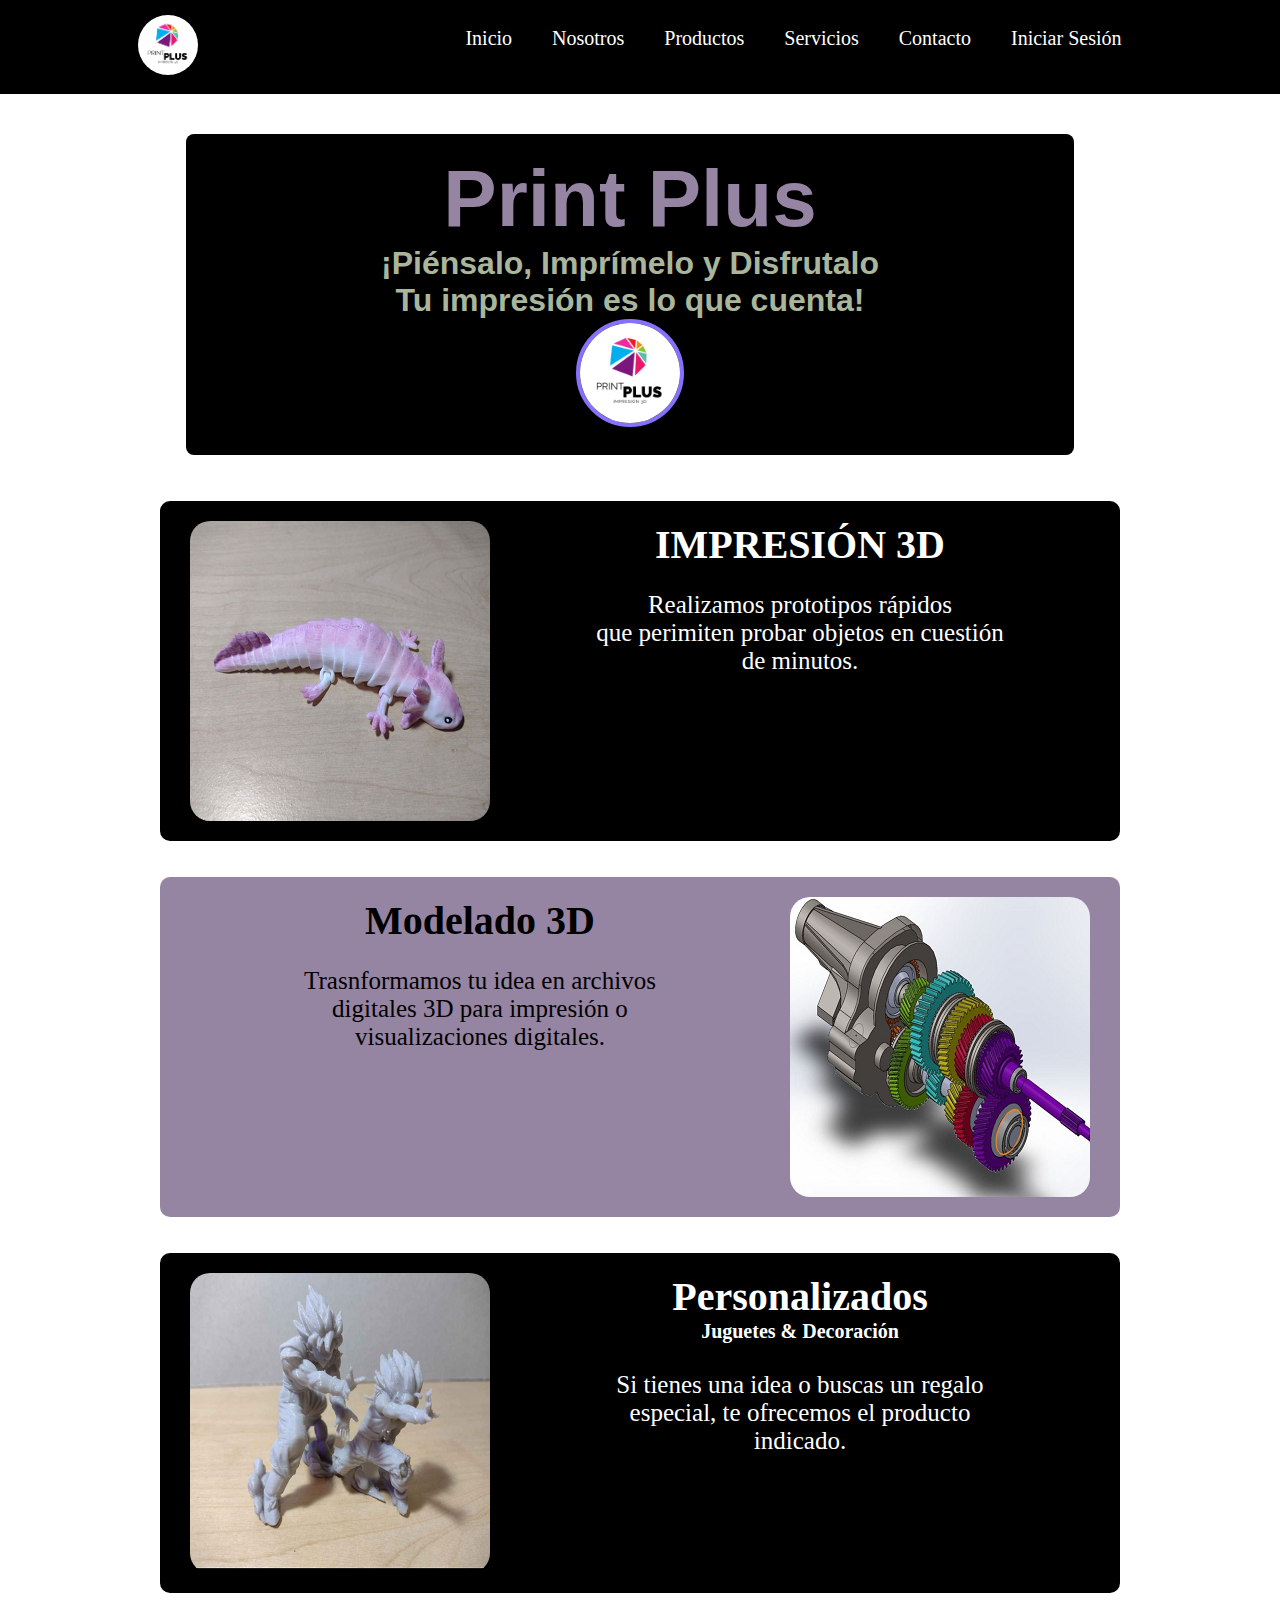
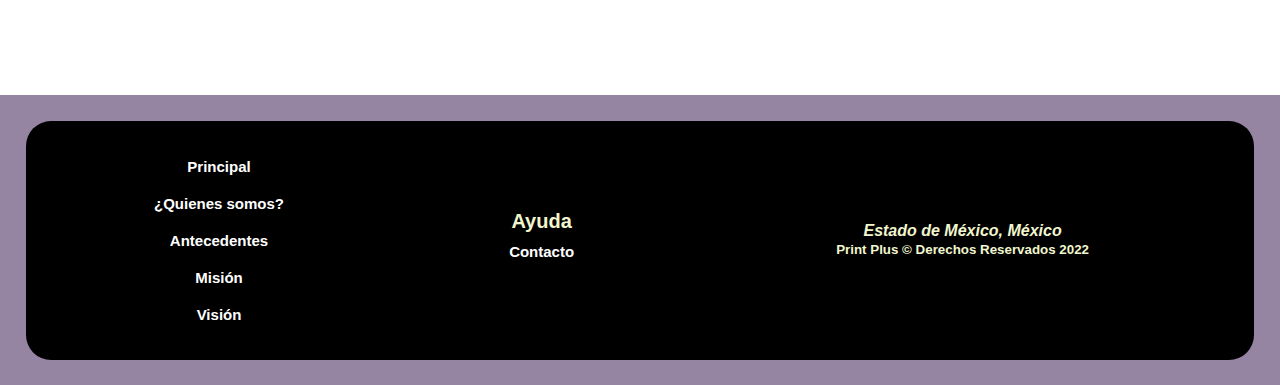
<file: index.html>
<!DOCTYPE html>
<html>
<head>
    <meta charset="UTF-8">
    <meta http-equiv="X-UA-Compatible" content="IE=edge">
    <meta name="viewport" content="width=device-width, initial-scale=1.0">
    <link rel="stylesheet" href="css/estilos.css">
    <link rel="stylesheet" href="">
    <link rel="stylesheet" href="">
    <title>Document</title>
</head>
<body>
    <header class="cabeceralogo">
        <nav id="menuprincipal">
            <div><img src="imagenes/PrintPlus LOGO.png" alt=""></div>
            <ul id="listamenu">
            <li><a href="index.html">Inicio</a></li>
            <li>
                <a href="#">Nosotros</a>
                <ul>
                    <li><a href="quienessomos.html">¿Quienes somos?</a></li> 
                    <li><a href="mision.html">Misión</a></li>
                    <li><a href="vision.html">Visión</a></li>
                </ul>
            </li>
            <li>
                <a href="#">Productos</a>
                <ul>
                    <li><a href="producto.html">Productos 3D</a></li>
                </ul>
            </li>
            <li>
                <a href="#">Servicios</a>
                <ul>
                    <li><a href="modelado.html">Modelado 3D</a></li>
                    <li><a href="prototipos.html">Diseños de prototipos</a></li>
                </ul>
            </li>
            <li><a href="contacto.html">Contacto</a></li>
            <li>
                <a href="iniciarsesion.html">Iniciar Sesión</a>
            </li>
            </ul>
        </nav>
        </header>
        <main>
            <div>
                <section id="articulosprincipales">
                    <div id="cursiva">
                        <h1>Print Plus</h1>
                        <h2>¡Piénsalo, Imprímelo y Disfrutalo<br>Tu impresión es lo que cuenta!</h2>
                        <figure>
                            <img src="imagenes/PrintPlus LOGO.png" alt="">
                        </figure>
                    </div>
        </main>
        <br><br>
    <main>
        <div>
            <section id="imagins">
                <img src="imagenes/ajolote.png">
                <h2>IMPRESIÓN 3D</h2> <br>
                <P>Realizamos prototipos rápidos
                    <br> que perimiten probar objetos en cuestión <br>
                    de minutos.
                </P>
            </section>
            <div class="recuperar"></div>
        </div>
    </main> 
    <br><br>
    <main>
        <div>
            <section id="imagins2">
                <img src="imagenes/engranaje.png">
                <h2>Modelado 3D</h2> <br>
                <P>Trasnformamos tu idea en archivos
                    <br>digitales 3D para impresión o<br>
                    visualizaciones digitales.
                </P>
            </section>
            <div class="recuperar"></div>
        </div>
    </main> 
    <br><br>
    <main>
        <div>
            <section id="imagins">
                <img src="imagenes/goku.png">
                <h2>Personalizados</h2>
                <h3>Juguetes & Decoración</h3>
                <P>
                    <br>Si tienes una idea o buscas un regalo<br>
                    especial, te ofrecemos el producto <br>
                    indicado.
                </P>
            </section>
            <div class="recuperar"></div>
        </div>
    </main>   
        <div class="recuperar"></div> 
        
            <footer class="pielogo">
                    <table>
                        <th class="seccionpie">
                            <a href="index.html">Principal</a>
                            <a href="quienessomos.html">¿Quienes somos?</a>
                            <a href="antecedentes.html">Antecedentes</a>
                            <a href="mision.html">Misión</a>
                            <a href="vision.html">Visión</a>
                        </th>
                        <th class="seccionpie">
                            <h1>Ayuda</h1>
                            <a href="contacto.html">Contacto</a>
                        </th>
                        <th class="seccionpie">
                            <address>Estado de México, México</address>
                            <small>Print Plus &copy; Derechos Reservados 2022</small> 
                        </th>
                    </table>
            </footer>
        
</body>
</html>
</file>
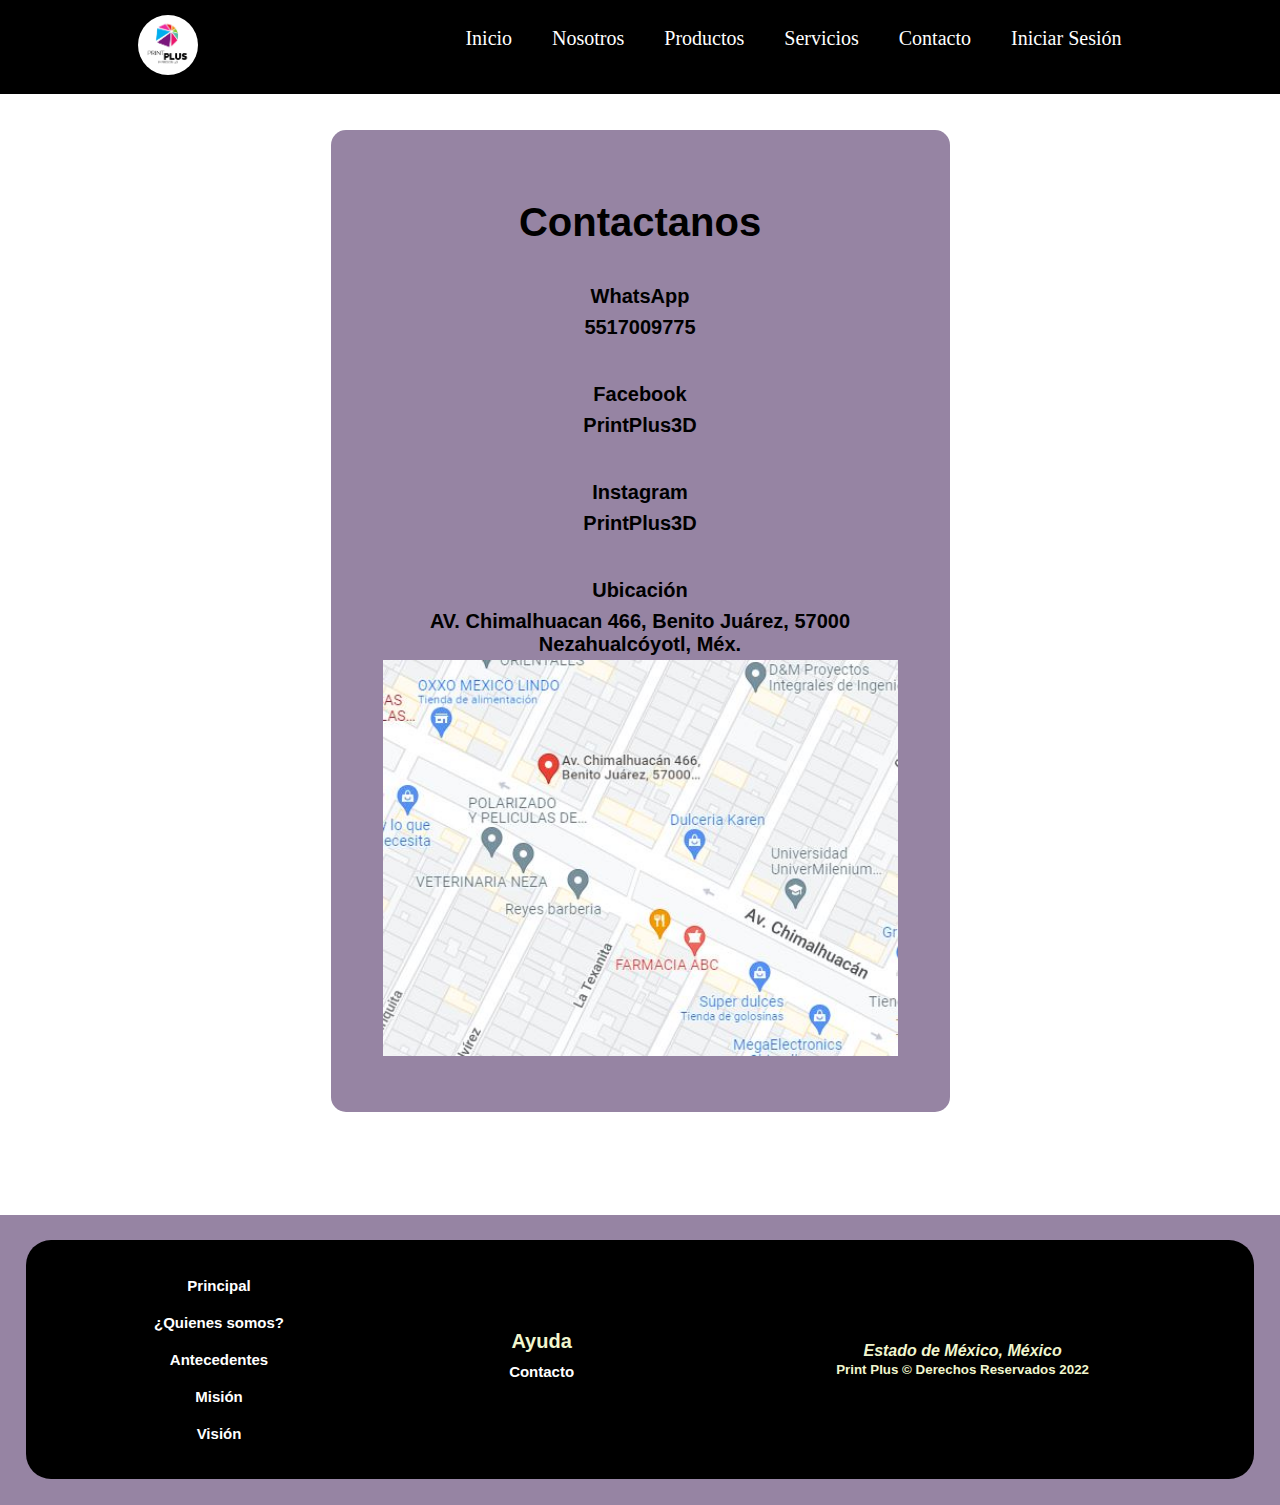
<file: contacto.html>
<!DOCTYPE html>
<html>
<head>
    <meta charset="UTF-8">
    <meta http-equiv="X-UA-Compatible" content="IE=edge">
    <meta name="viewport" content="width=device-width, initial-scale=1.0">
    <link rel="stylesheet" href="css/estilos.css">
    <link rel="stylesheet" href=>
    <title>Document</title>
</head>
<body>
    <header class="cabeceralogo">
        <nav id="menuprincipal">
            <div><img src="imagenes/PrintPlus LOGO.png" alt=""></div>
            <ul id="listamenu">
            <li><a href="index.html">Inicio</a></li>
            <li>
                <a href="#">Nosotros</a>
                <ul>
                    <li><a href="quienessomos.html">¿Quienes somos?</a></li> 
                    <li><a href="mision.html">Misión</a></li>
                    <li><a href="vision.html">Visión</a></li>
                </ul>
            </li>
            <li>
                <a href="#">Productos</a>
                <ul>
                    <li><a href="producto.html">Productos 3D</a></li>
                </ul>
            </li>
            <li>
                <a href="#">Servicios</a>
                <ul>
                    <li><a href="modelado.html">Modelado 3D</a></li>
                    <li><a href="prototipos.html">Diseños de prototipos</a></li>
                </ul>
            </li>
            <li><a href="contacto.html">Contacto</a></li>
            <li>
                <a href="iniciarsesion.html">Iniciar Sesión</a>
            </li>
            </ul>
        </nav>
        </header>
        <br><br>
        <main>
            <div class="contacto">
                <section id="redes">
                        <h2> Contactanos</h2> <br>
                                <P>WhatsApp</p>
                                <p>5517009775</p><br><br>
                                <p>Facebook</p>
                                <p>PrintPlus3D</p><br><br>
                                <p>Instagram</p>
                                <p>PrintPlus3D</p><br><br>
                                <p>Ubicación</p>
                                <p>AV. Chimalhuacan 466, Benito Juárez, 
                                 57000 Nezahualcóyotl, Méx.</p>
                               <img src="imagenes/ubicacion.JPG" alt="">
                            </section>
                        </div>
                    </main>
        <div class="recuperar"></div> 
        <div>
            <footer class="pielogo">
                <table>
                    <th class="seccionpie">
                        <a href="index.html">Principal</a>
                        <a href="quienessomos.html">¿Quienes somos?</a>
                        <a href="antecedentes.html">Antecedentes</a>
                        <a href="mision.html">Misión</a>
                        <a href="vision.html">Visión</a>
                    </th>
                    <th class="seccionpie">
                        <h1>Ayuda</h1>
                        <a href="contacto.html">Contacto</a>
                    </th>
                    <th class="seccionpie">
                        <address>Estado de México, México</address>
                        <small>Print Plus &copy; Derechos Reservados 2022</small> 
                    </th>
                </table>
            </footer>
        </div>
</body>
</html>
</file>
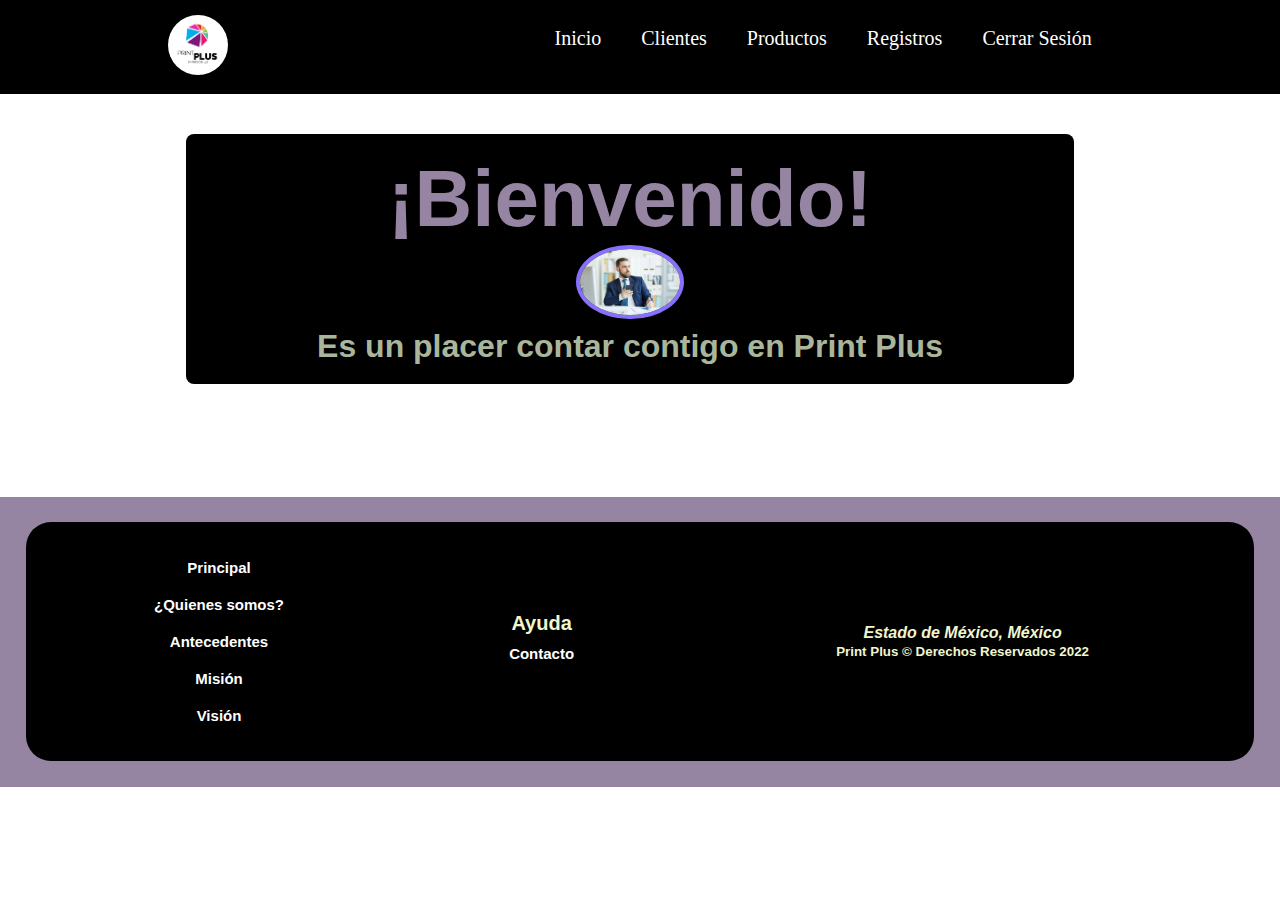
<file: indexAdmin.html>
<!DOCTYPE html>
<html>
<head>
    <meta charset="UTF-8">
    <meta http-equiv="X-UA-Compatible" content="IE=edge">
    <meta name="viewport" content="width=device-width, initial-scale=1.0">
    <link rel="stylesheet" href="css/estilos.css">
    <link rel="stylesheet" href="">
    <link rel="stylesheet" href="">
    <title>Document</title>
</head>
<body>
    <header class="cabeceralogo">
        <nav id="menuprincipal">
            <div><img src="imagenes/PrintPlus LOGO.png" alt=""></div>
            <ul id="listamenu">
            <li><a href="indexAdmin.html">Inicio</a></li>
            <li><a href="listaclientes.html">Clientes</a></li>
            <li><a href="listaproductos.html">Productos</a></li>
            <li>
                <a href="#">Registros</a>
                <ul>
                    <li><a href="registroProductos.html">Registra productos</a></li> 
                    <li><a href="registroClientes.html">Registra clientes</a></li>
                </ul>
            </li>
            <li><a href="iniciarsesion.html">Cerrar Sesión</a></li>
            </ul>
        </nav>
        </header>
        <main>
            <div>
                <section id="articulosprincipales">
                    <div id="cursiva">
                        <h1>¡Bienvenido!</h1>
                        <figure>
                            <img src="imagenes/admin.jpg" alt="">
                        </figure>
                        <h2>Es un placer contar contigo en Print Plus</h2>
                    </div>
                </section>
            </div>
        </main>
        <div class="recuperar"></div> 
        <footer class="pielogo">
                <table>
                    <th class="seccionpie">
                        <a href="index.html">Principal</a>
                        <a href="quienessomos.html">¿Quienes somos?</a>
                        <a href="antecedentes.html">Antecedentes</a>
                        <a href="mision.html">Misión</a>
                        <a href="vision.html">Visión</a>
                    </th>
                    <th class="seccionpie">
                        <h1>Ayuda</h1>
                        <a href="contacto.html">Contacto</a>
                    </th>
                    <th class="seccionpie">
                        <address>Estado de México, México</address>
                        <small>Print Plus &copy; Derechos Reservados 2022</small> 
                    </th>
                </table>
        </footer>
</body>
</html>
</file>
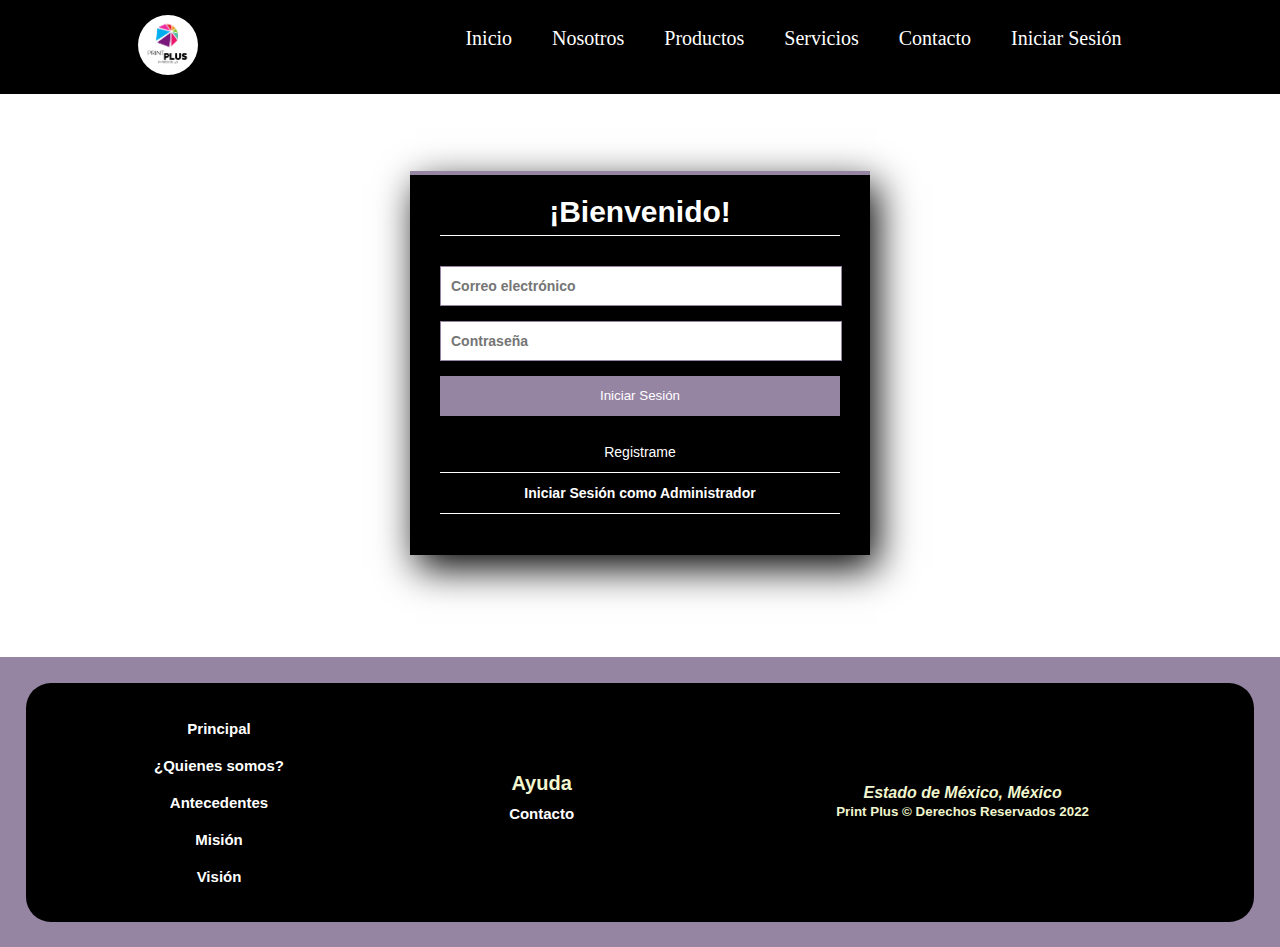
<file: iniciarsesion.html>
<!DOCTYPE html>
<html>
<head>
    <meta charset="UTF-8">
    <meta http-equiv="X-UA-Compatible" content="IE=edge">
    <meta name="viewport" content="width=device-width, initial-scale=1.0">
    <link rel="stylesheet" href="css/estilos.css">
    <title>Document</title>
</head>
<body>
    <header class="cabeceralogo">
        <nav id="menuprincipal">
            <div><img src="imagenes/PrintPlus LOGO.png" alt=""></div>
            <ul id="listamenu">
            <li><a href="index.html">Inicio</a></li>
            <li>
                <a href="#">Nosotros</a>
                <ul>
                    <li><a href="quienessomos.html">¿Quienes somos?</a></li> 
                    <li><a href="antecedentes.html">Antecedentes</a></li>
                    <li><a href="mision.html">Misión</a></li>
                    <li><a href="vision.html">Visión</a></li>
                </ul>
            </li>
            <li>
                <a href="#">Productos</a>
                <ul>
                    <li><a href="productos.html">Productos 3D</a></li>
                </ul>
            </li>
            <li>
                <a href="#">Servicios</a>
                <ul>
                    <li><a href="modelado.html">Modelado 3D</a></li>
                    <li><a href="prototipos.html">Diseños de prototipos</a></li>
                </ul>
            </li>
            <li><a href="contacto.html">Contacto</a></li>
            <li>
                <a href="iniciarsesion.html">Iniciar Sesión</a>
            </li>
            </ul>
        </nav>
        </header>
        <main>
            <div>
                <section class="sesion">
                    <h5>¡Bienvenido!</h5>
                    <form action="index.html">
                        <input class="control" type="email" name="correo" value="" placeholder="Correo electrónico" required>
                        <input class="control" type="password" name="contraseña" value="" placeholder="Contraseña" required>
                        <input class="boton" type="submit" name="" value="Iniciar Sesión" required>
                        <p><a href="registrarse.html">Registrame</a></p>
                        <h5><a href="iniciarsesionAdmin.html">Iniciar Sesión como Administrador</a></h5>
                    </form>
                </section>
            </div>
        </main>
        <div class="recuperar"></div> 
        <footer class="pielogo">
                <table>
                    <th class="seccionpie">
                        <a href="index.html">Principal</a>
                        <a href="quienessomos.html">¿Quienes somos?</a>
                        <a href="antecedentes.html">Antecedentes</a>
                        <a href="mision.html">Misión</a>
                        <a href="vision.html">Visión</a>
                    </th>
                    <th class="seccionpie">
                        <h1>Ayuda</h1>
                        <a href="contacto.html">Contacto</a>
                    </th>
                    <th class="seccionpie">
                        <address>Estado de México, México</address>
                        <small>Print Plus &copy; Derechos Reservados 2022</small> 
                    </th>
                </table>
        </footer>
</body>
</html>
</file>
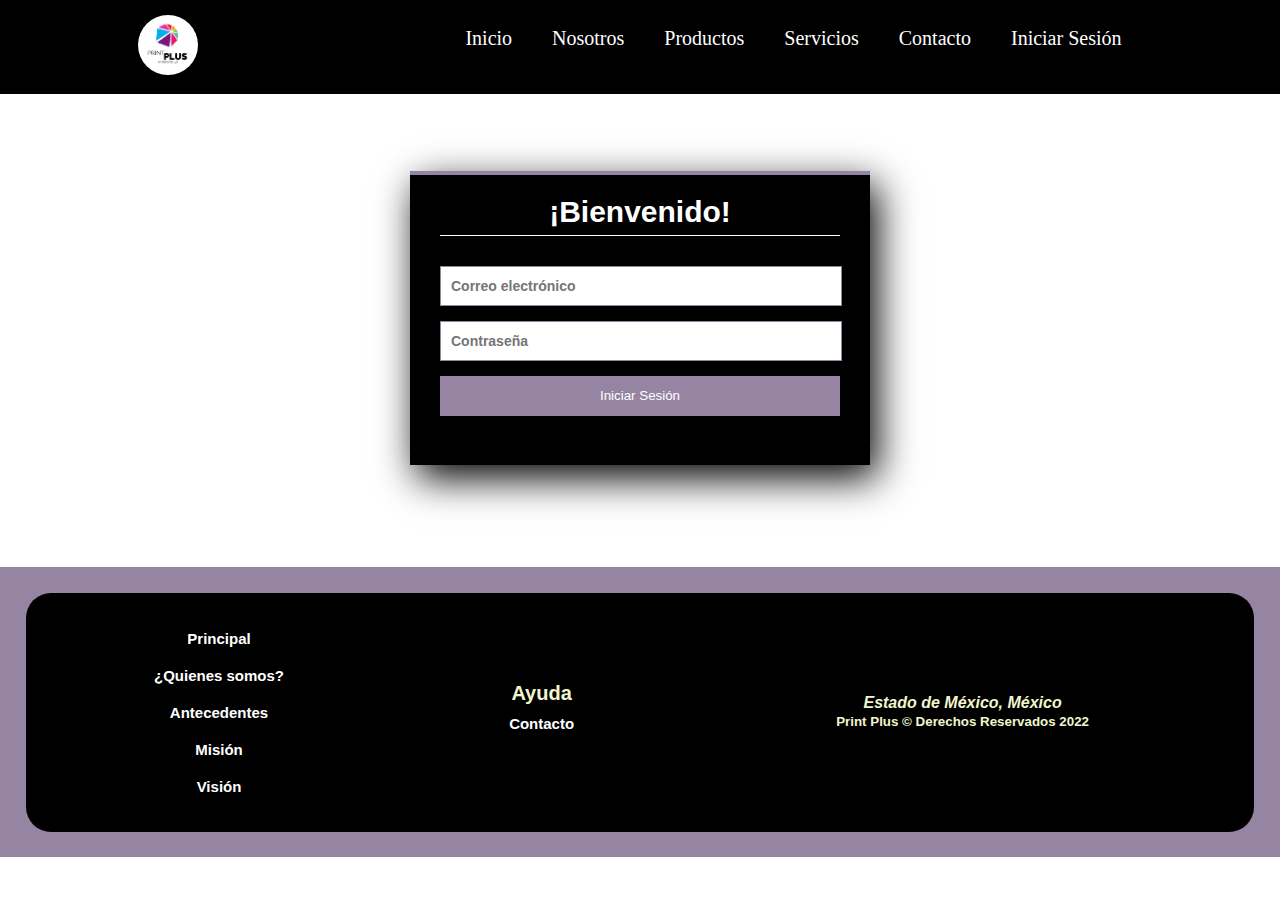
<file: iniciarsesionAdmin.html>
<!DOCTYPE html>
<html>
<head>
    <meta charset="UTF-8">
    <meta http-equiv="X-UA-Compatible" content="IE=edge">
    <meta name="viewport" content="width=device-width, initial-scale=1.0">
    <link rel="stylesheet" href="css/estilos.css">
    <link rel="stylesheet" href="">
    <link rel="stylesheet" href="">
    <title>Document</title>
</head>
<body>
    <header class="cabeceralogo">
        <nav id="menuprincipal">
            <div><img src="imagenes/PrintPlus LOGO.png" alt=""></div>
            <ul id="listamenu">
            <li><a href="index.html">Inicio</a></li>
            <li>
                <a href="#">Nosotros</a>
                <ul>
                    <li><a href="quienessomos.html">¿Quienes somos?</a></li> 
                    <li><a href="antecedentes.html">Antecedentes</a></li>
                    <li><a href="mision.html">Misión</a></li>
                    <li><a href="vision.html">Visión</a></li>
                </ul>
            </li>
            <li>
                <a href="#">Productos</a>
                <ul>
                    <li><a href="productos.html">Productos 3D</a></li>
                </ul>
            </li>
            <li>
                <a href="#">Servicios</a>
                <ul>
                    <li><a href="modelado.html">Modelado 3D</a></li>
                    <li><a href="prototipos.html">Diseños de prototipos</a></li>
                </ul>
            </li>
            <li><a href="contacto.html">Contacto</a></li>
            <li>
                <a href="iniciarsesion.html">Iniciar Sesión</a>
            </li>
            </ul>
        </nav>
        </header>
        <main>
            <div>
                <section class="sesionA">
                    <h5>¡Bienvenido!</h5>
                    <form action="indexAdmin.html">
                        <input class="control" type="email" name="correo" value="" placeholder="Correo electrónico" required>
                        <input class="control" type="password" name="contraseña" value="" placeholder="Contraseña" required>
                        <input class="boton" type="submit" name="" value="Iniciar Sesión" required>
                    </form>
                </section>
            </div>
        </main>
        <div class="recuperar"></div>
        <footer class="pielogo">
                <table>
                    <th class="seccionpie">
                        <a href="index.html">Principal</a>
                        <a href="quienessomos.html">¿Quienes somos?</a>
                        <a href="antecedentes.html">Antecedentes</a>
                        <a href="mision.html">Misión</a>
                        <a href="vision.html">Visión</a>
                    </th>
                    <th class="seccionpie">
                        <h1>Ayuda</h1>
                        <a href="contacto.html">Contacto</a>
                    </th>
                    <th class="seccionpie">
                        <address>Estado de México, México</address>
                        <small>Print Plus &copy; Derechos Reservados 2022</small> 
                    </th>
                </table>
        </footer> 
</body>
</html>
</file>
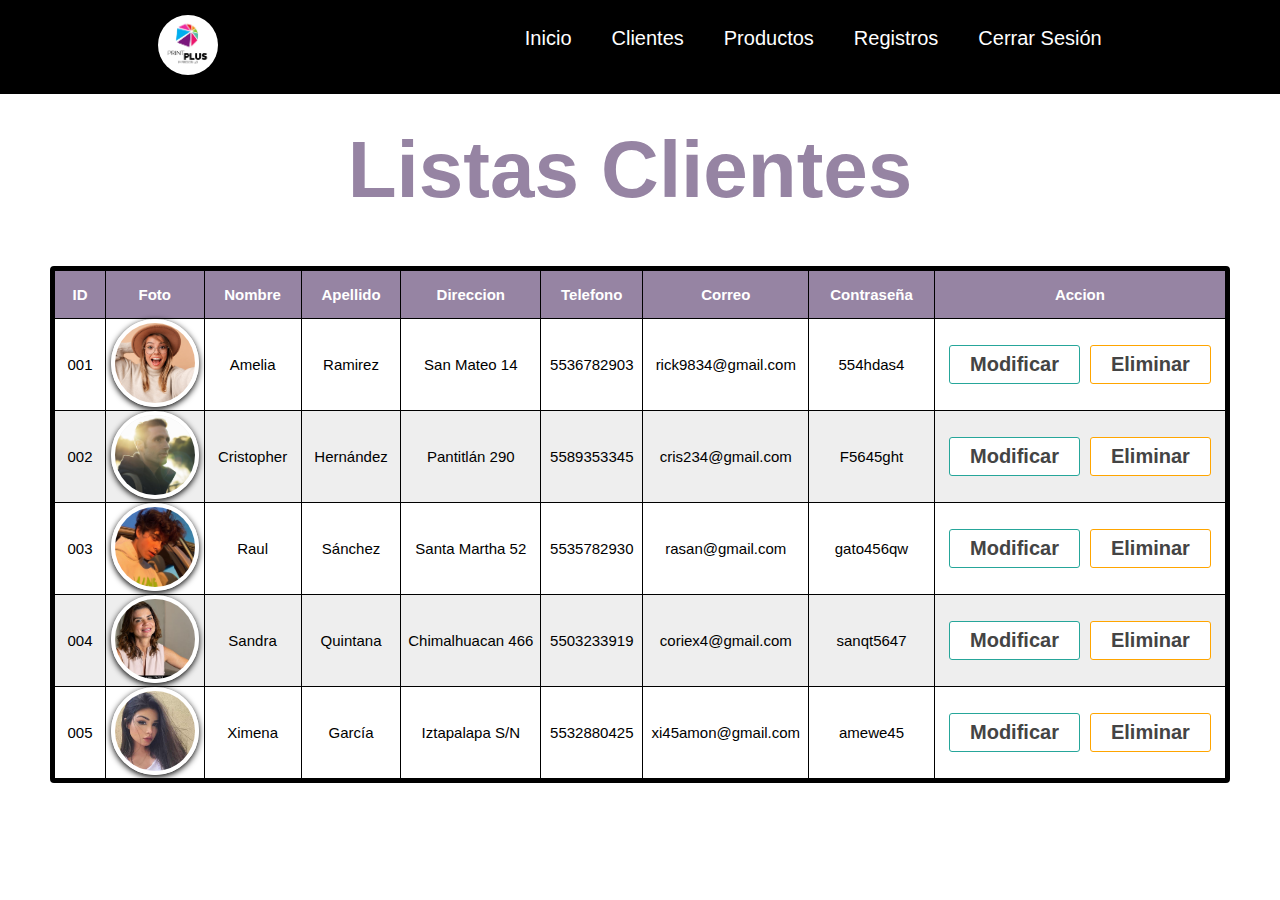
<file: listaclientes.html>
<!DOCTYPE html>
<html>
<head>
    <meta charset="UTF-8">
    <meta http-equiv="X-UA-Compatible" content="IE=edge">
    <meta name="viewport" content="width=device-width, initial-scale=1.0">
    <link rel="stylesheet" href="css/estilos.css">
    <link rel="stylesheet" href="css/tablas.css">
    <link rel="stylesheet" href="">
    <title>Document</title>
</head>
<body>
    <header class="cabeceralogo">
        <nav id="menuprincipal">
            <div><img src="imagenes/PrintPlus LOGO.png" alt=""></div>
            <ul id="listamenu">
                <li><a href="indexAdmin.html">Inicio</a></li>
                <li><a href="listaclientes.html">Clientes</a></li>
                <li><a href="listaproductos.html">Productos</a></li>
                <li>
                    <a href="#">Registros</a>
                    <ul>
                        <li><a href="registroProductos.html">Registra productos</a></li> 
                        <li><a href="registroClientes.html">Registra clientes</a></li>
                    </ul>
                </li>
                <li><a href="iniciarsesion.html">Cerrar Sesión</a></li>
            </ul>
        </nav>
        </header>
        <main>
            <section id="articulosprincipales">
                <h1>Listas Clientes</h1>
            </section>
        </main>
        <main>
            <div class="table">
                <table>
                    <thead>
                        <tr>
                            <th>ID</th>
                            <th>Foto</th>
                            <th>Nombre</th>
                            <th>Apellido</th>
                            <th>Direccion</th>
                            <th>Telefono</th>
                            <th>Correo</th>
                            <th>Contraseña</th>
                            <th>Accion</th>
                        </tr>
                    </thead>
                    <tbody>
                        <tr>
                            <td>001</td>
                            <td>
                                <img src="imagenes/cliente.jpg" alt="#">
                            </td>
                            <td>Amelia</td>
                            <td>Ramirez</td>
                            <td>San Mateo 14</td>
                            <td>5536782903</td>
                            <td>rick9834@gmail.com</td>
                            <td>554hdas4</td>
                            <td>
                                <span class="botonAccion">
                                    <a href="#">Modificar</a>
                                    <a href="#">Eliminar</a>
                                </span>
                            </td>
                        </tr>
                        <tr>
                            <td>002</td>
                            <td>
                                <img src="imagenes/cliente2.jpg" alt="#">
                            </td>
                            <td>Cristopher</td>
                            <td>Hernández</td>
                            <td>Pantitlán 290</td>
                            <td>5589353345</td>
                            <td>cris234@gmail.com</td>
                            <td>F5645ght</td>
                            <td>
                                <span class="botonAccion">
                                    <a href="#">Modificar</a>
                                    <a href="#">Eliminar</a>
                                </span>
                            </td>
                        </tr>
                        <tr>
                            <td>003</td>
                            <td>
                                <img src="imagenes/cliente3.jpg" alt="#">
                            </td>
                            <td>Raul</td>
                            <td>Sánchez</td>
                            <td>Santa Martha 52</td>
                            <td>5535782930</td>
                            <td>rasan@gmail.com</td>
                            <td>gato456qw</td>
                            <td>
                                <span class="botonAccion">
                                    <a href="#">Modificar</a>
                                    <a href="#">Eliminar</a>
                                </span>
                            </td>
                        </tr>
                        <tr>
                            <td>004</td>
                            <td>
                                <img src="imagenes/cliente4.jpg" alt="#">
                            </td>
                            <td>Sandra</td>
                            <td>Quintana</td>
                            <td>Chimalhuacan 466</td>
                            <td>5503233919</td>
                            <td>coriex4@gmail.com</td>
                            <td>sanqt5647</td>
                            <td>
                                <span class="botonAccion">
                                    <a href="#">Modificar</a>
                                    <a href="#">Eliminar</a>
                                </span>
                            </td>
                        </tr>
                        <tr>
                            <td>005</td>
                            <td>
                                <img src="imagenes/cliente5.jpg" alt="#">
                            </td>
                            <td>Ximena</td>
                            <td>García</td>
                            <td>Iztapalapa S/N</td>
                            <td>5532880425</td>
                            <td>xi45amon@gmail.com</td>
                            <td>amewe45</td>
                            <td>
                                <span class="botonAccion">
                                    <a href="#">Modificar</a>
                                    <a href="#">Eliminar</a>
                                </span>
                            </td>
                        </tr>
                    </tbody>
                </table>
                
            </div>
        </main>
        <div class="recuperar"></div> 
</body>
</html>
</file>
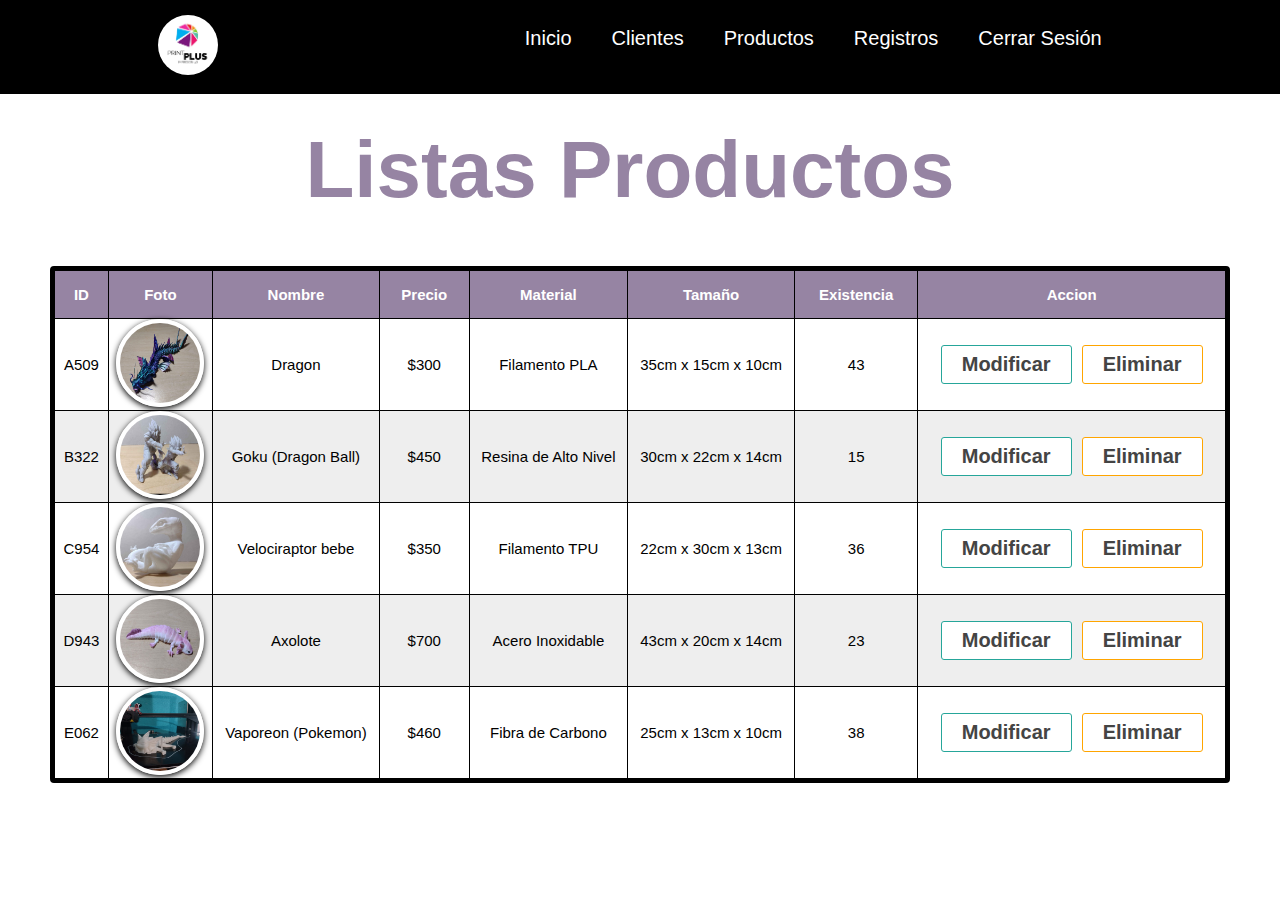
<file: listaproductos.html>
<!DOCTYPE html>
<html>
<head>
    <meta charset="UTF-8">
    <meta http-equiv="X-UA-Compatible" content="IE=edge">
    <meta name="viewport" content="width=device-width, initial-scale=1.0">
    <link rel="stylesheet" href="css/estilos.css">
    <link rel="stylesheet" href="css/tablas.css">
    <link rel="stylesheet" href="">
    <title>Document</title>
</head>
<body>
    <header class="cabeceralogo">
        <nav id="menuprincipal">
            <div><img src="imagenes/PrintPlus LOGO.png" alt=""></div>
            <ul id="listamenu">
                <li><a href="indexAdmin.html">Inicio</a></li>
                <li><a href="listaclientes.html">Clientes</a></li>
                <li><a href="listaproductos.html">Productos</a></li>
                <li>
                    <a href="#">Registros</a>
                    <ul>
                        <li><a href="registroProductos.html">Registra productos</a></li> 
                        <li><a href="registroClientes.html">Registra clientes</a></li>
                    </ul>
                </li>
                <li><a href="iniciarsesion.html">Cerrar Sesión</a></li>
                </ul>
        </nav>
        </header>
        <main>
            <section id="articulosprincipales">
                <h1>Listas Productos</h1>
            </section>
        </main>
        <main>
            <div class="table">
                <table>
                    <thead>
                        <tr>
                            <th>ID</th>
                            <th>Foto</th>
                            <th>Nombre</th>
                            <th>Precio</th>
                            <th>Material</th>
                            <th>Tamaño</th>
                            <th>Existencia</th>
                            <th>Accion</th>
                        </tr>
                    </thead>
                    <tbody>
                        <tr>
                            <td>A509</td>
                            <td>
                                <img src="imagenes/Dragon.png" alt="#">
                            </td>
                            <td>Dragon</td>
                            <td>$300</td>
                            <td>Filamento PLA</td>
                            <td>35cm x 15cm x 10cm</td>
                            <td>43</td>
                            <td>
                                <span class="botonAccion">
                                    <a href="#">Modificar</a>
                                    <a href="#">Eliminar</a>
                                </span>
                            </td>
                        </tr>
                        <tr>
                            <td>B322</td>
                            <td>
                                <img src="imagenes/goku.png" alt="#">
                            </td>
                            <td>Goku (Dragon Ball)</td>
                            <td>$450</td>
                            <td>Resina de Alto Nivel</td>
                            <td>30cm x 22cm x 14cm</td>
                            <td>15</td>
                            <td>
                                <span class="botonAccion">
                                    <a href="#">Modificar</a>
                                    <a href="#">Eliminar</a>
                                </span>
                            </td>
                        </tr>
                        <tr>
                            <td>C954</td>
                            <td>
                                <img src="imagenes/rex.png" alt="#">
                            </td>
                            <td>Velociraptor bebe</td>
                            <td>$350</td>
                            <td>Filamento TPU</td>
                            <td>22cm x 30cm x 13cm</td>
                            <td>36</td>
                            <td>
                                <span class="botonAccion">
                                    <a href="#">Modificar</a>
                                    <a href="#">Eliminar</a>
                                </span>
                            </td>
                        </tr>
                        <tr>
                            <td>D943</td>
                            <td>
                                <img src="imagenes/ajolote.png" alt="#">
                            </td>
                            <td>Axolote</td>
                            <td>$700</td>
                            <td>Acero Inoxidable</td>
                            <td>43cm x 20cm x 14cm</td>
                            <td>23</td>
                            <td>
                                <span class="botonAccion">
                                    <a href="#">Modificar</a>
                                    <a href="#">Eliminar</a>
                                </span>
                            </td>
                        </tr>
                        <tr>
                            <td>E062</td>
                            <td>
                                <img src="imagenes/vaporeon.png" alt="#">
                            </td>
                            <td>Vaporeon (Pokemon)</td>
                            <td>$460</td>
                            <td>Fibra de Carbono</td>
                            <td>25cm x 13cm x 10cm</td>
                            <td>38</td>
                            <td>
                                <span class="botonAccion">
                                    <a href="#">Modificar</a>
                                    <a href="#">Eliminar</a>
                                </span>
                            </td>
                        </tr>
                    </tbody>
                </table>
            </div>
        </main>
        <div class="recuperar"></div> 
</body>
</html>
</file>
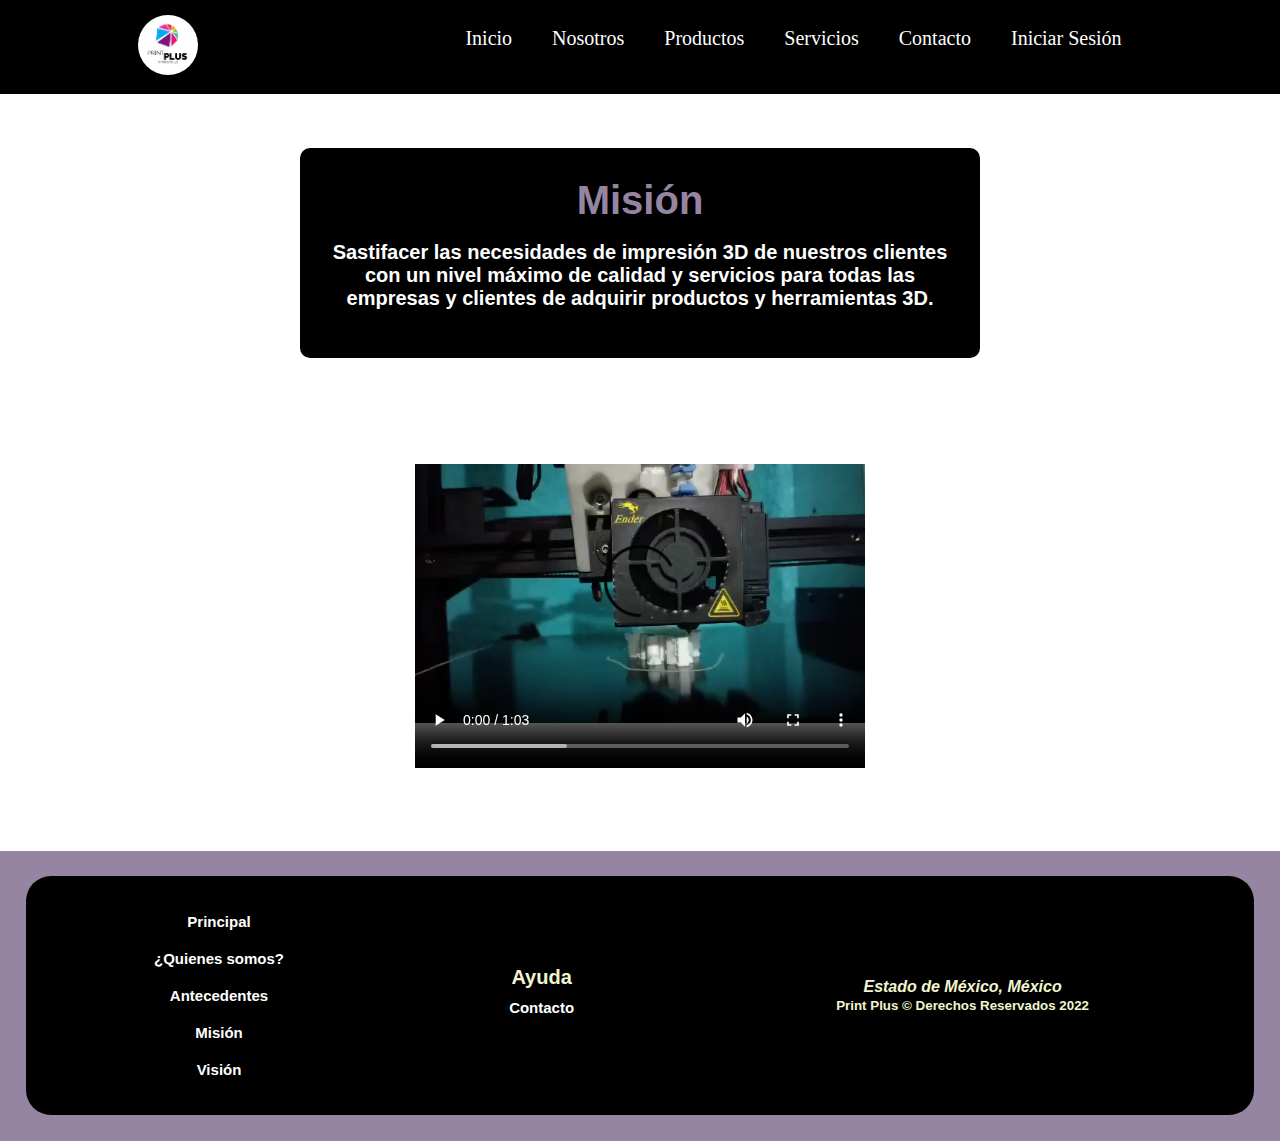
<file: mision.html>
<!DOCTYPE html>
<html>
<head>
    <meta charset="UTF-8">
    <meta http-equiv="X-UA-Compatible" content="IE=edge">
    <meta name="viewport" content="width=device-width, initial-scale=1.0">
    <link rel="stylesheet" href="css/estilos.css">
    <title>Document</title>
</head>
<body>
    <header class="cabeceralogo">
        <nav id="menuprincipal">
            <div><img src="imagenes/PrintPlus LOGO.png" alt=""></div>
            <ul id="listamenu">
            <li><a href="index.html">Inicio</a></li>
            <li>
                <a href="#">Nosotros</a>
                <ul>
                    <li><a href="quienessomos.html">¿Quienes somos?</a></li> 
                    <li><a href="mision.html">Misión</a></li>
                    <li><a href="vision.html">Visión</a></li>
                </ul>
            </li>
            <li>
                <a href="#">Productos</a>
                <ul>
                    <li><a href="producto.html">Productos 3D</a></li>
                </ul>
            </li>
            <li>
                <a href="#">Servicios</a>
                <ul>
                    <li><a href="modelado.html">Modelado 3D</a></li>
                    <li><a href="#">Diseños de prototipos</a></li>
                </ul>
            </li>
            <li><a href="contacto.html">Contacto</a></li>
            <li>
                <a href="iniciarsesion.html">Iniciar Sesión</a>
            </li>
            </ul>
        </nav>
        </header>
        <main>
            <section>
                <div class="mision">
                    <h1>Misión</h1>
                    <br>
                    <p> <b>
                        Sastifacer las necesidades de impresión 3D de nuestros clientes 
                        con un nivel máximo de calidad y servicios para todas las empresas
                        y clientes de adquirir productos y herramientas 3D. </b>
                    </p> 
                </div>
                    <div id="video">
                        <video src="videos/proceso.mp4" loop autoplay controls></video>
                    </div>
            </section>
        </main>
        <div class="recuperar"></div> 
        <div>
            <footer class="pielogo">
                <table>
                    <th class="seccionpie">
                        <a href="index.html">Principal</a>
                        <a href="quienessomos.html">¿Quienes somos?</a>
                        <a href="antecedentes.html">Antecedentes</a>
                        <a href="mision.html">Misión</a>
                        <a href="vision.html">Visión</a>
                    </th>
                    <th class="seccionpie">
                        <h1>Ayuda</h1>
                        <a href="contacto.html">Contacto</a>
                    </th>
                    <th class="seccionpie">
                        <address>Estado de México, México</address>
                        <small>Print Plus &copy; Derechos Reservados 2022</small> 
                    </th>
                </table>
            </footer>
        </div>
</body>
</html>
</file>
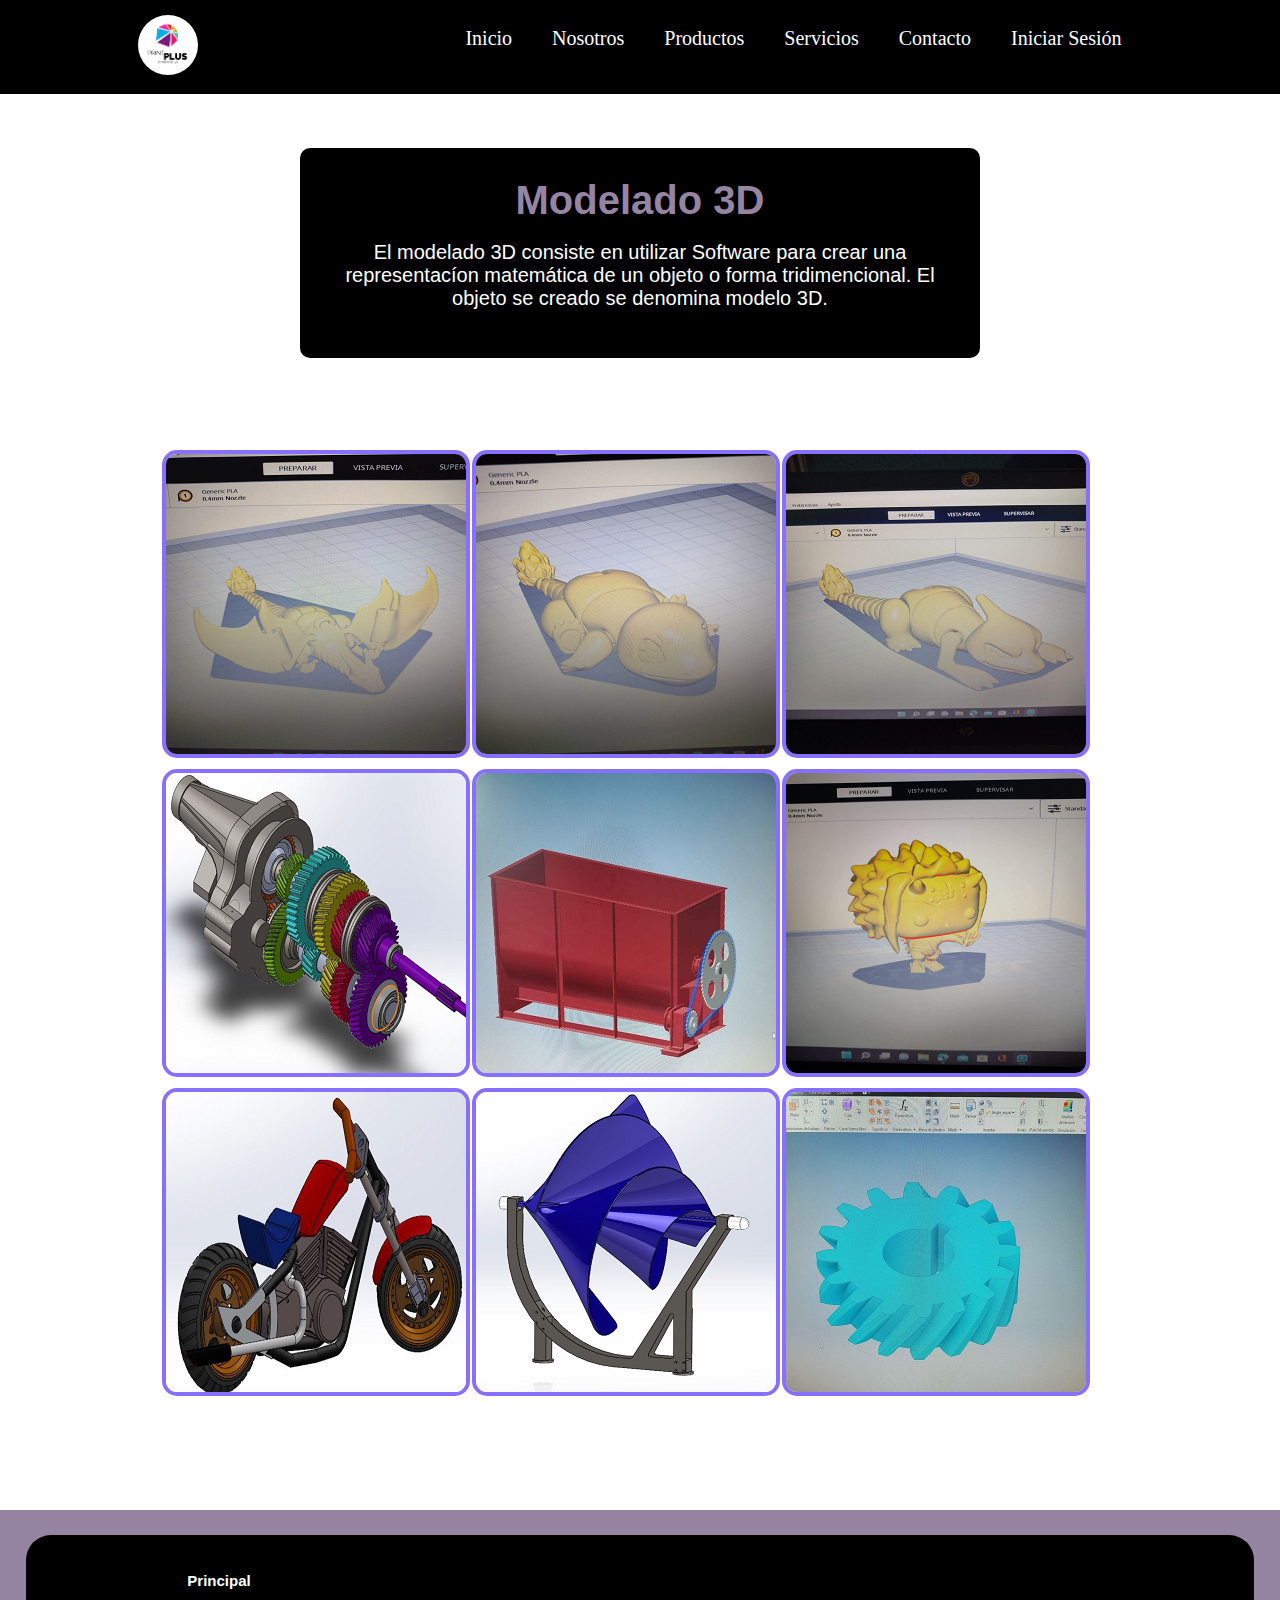
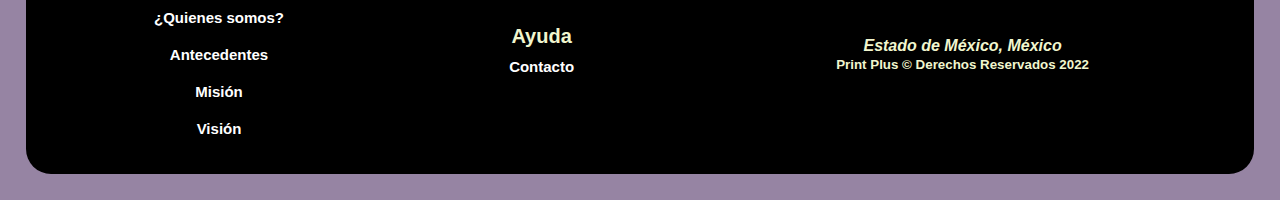
<file: modelado.html>
<!DOCTYPE html>
<html>
<head>
    <meta charset="UTF-8">
    <meta http-equiv="X-UA-Compatible" content="IE=edge">
    <meta name="viewport" content="width=device-width, initial-scale=1.0">
    <link rel="stylesheet" href="css/estilos.css">
    <link rel="stylesheet" href="">
    <link rel="stylesheet" href="">
    <title>Document</title>
</head>
<body>
    <header class="cabeceralogo">
        <nav id="menuprincipal">
            <div><img src="imagenes/PrintPlus LOGO.png" alt=""></div>
            <ul id="listamenu">
            <li><a href="index.html">Inicio</a></li>
            <li>
                <a href="#">Nosotros</a>
                <ul>
                    <li><a href="quienessomos.html">¿Quienes somos?</a></li> 
                    <li><a href="antecedentes.html">Antecedentes</a></li>
                    <li><a href="mision.html">Misión</a></li>
                    <li><a href="vision.html">Visión</a></li>
                </ul>
            </li>
            <li>
                <a href="#">Productos</a>
                <ul>
                    <li><a href="producto.html">Productos 3D</a></li>
                </ul>
            </li>
            <li>
                <a href="#">Servicios</a>
                <ul>
                    <li><a href="modelado.html">Modelado 3D</a></li>
                    <li><a href="prototipos.html">Diseños de prototipos</a></li>
                </ul>
            </li>
            <li><a href="contacto.html">Contacto</a></li>
            <li>
                <a href="iniciarsesion.html">Iniciar Sesión</a>
            </li>
            </ul>
        </nav>
        </header>
        <main>
            <section>
                <div class="mision">
                    <h1>Modelado 3D</h1>
                    <br>
                    <p>
                        El modelado 3D consiste en utilizar Software para crear una 
                        representacíon matemática de un objeto o forma tridimencional.
                        El objeto se creado se denomina modelo 3D. 
                    </p> 
                </div>
            </section>
        </main>
        <main>
            <div>
                <section id="articulosprincipales">
                    <table>
                        <tr>
                            <th>
                            <p></p>
                            <img src="imagenes/charizard.png" alt=""><br>
                            </th>
                            <th>
                            <p></p>
                            <img src="imagenes/charmander.png" alt="">
                            </th>
                            <th>
                            <p></p>
                            <img src="imagenes/charmeleon.png" alt="">
                            </th>
                        </tr>
                        <tr>
                            <th>
                            <p></p>
                            <img src="imagenes/engranaje.png" alt="">
                            </th>
                            <th>
                            <p></p>
                            <img src="imagenes/grande.png" alt="">
                            </th>
                            <th>
                            <p></p>
                            <img src="imagenes/jirayja.png" alt="">
                            </th>
                        </tr>
                        <tr>
                            <th>
                            <p></p>
                            <img src="imagenes/moto.png" alt="">
                            </th>
                            <th>
                            <p></p>
                            <img src="imagenes/pieza.png" alt="">
                            </th>
                            <th>
                            <p></p>
                            <img src="imagenes/tuerca.png" alt="">
                            </th>
                        </tr>
                    </table>
                </section>
            </div>
        </main>
        <div class="recuperar"></div> 
        <div>
            <footer class="pielogo">
                <table>
                    <th class="seccionpie">
                        <a href="index.html">Principal</a>
                        <a href="quienessomos.html">¿Quienes somos?</a>
                        <a href="antecedentes.html">Antecedentes</a>
                        <a href="mision.html">Misión</a>
                        <a href="vision.html">Visión</a>
                    </th>
                    <th class="seccionpie">
                        <h1>Ayuda</h1>
                        <a href="contacto.html">Contacto</a>
                    </th>
                    <th class="seccionpie">
                        <address>Estado de México, México</address>
                        <small>Print Plus &copy; Derechos Reservados 2022</small> 
                    </th>
                </table>
            </footer>
        </div>
</body>
</html>
</file>
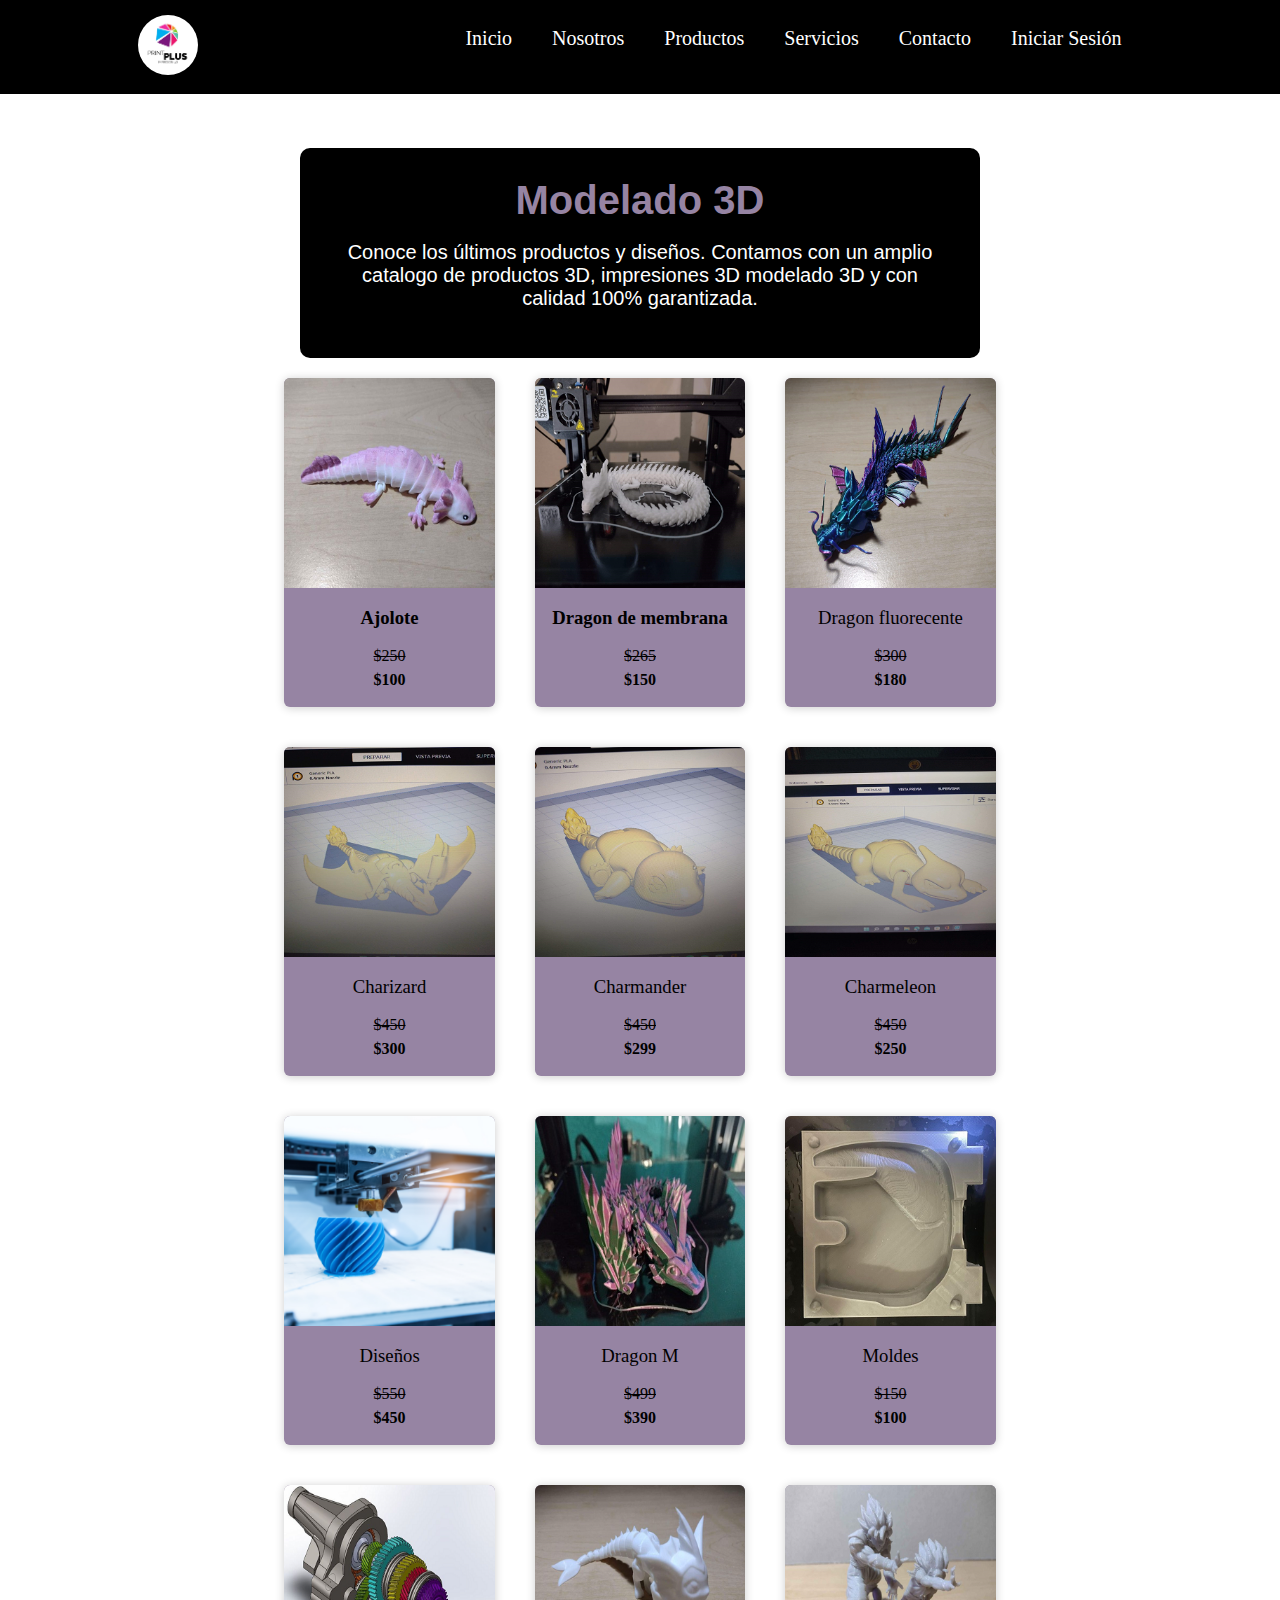
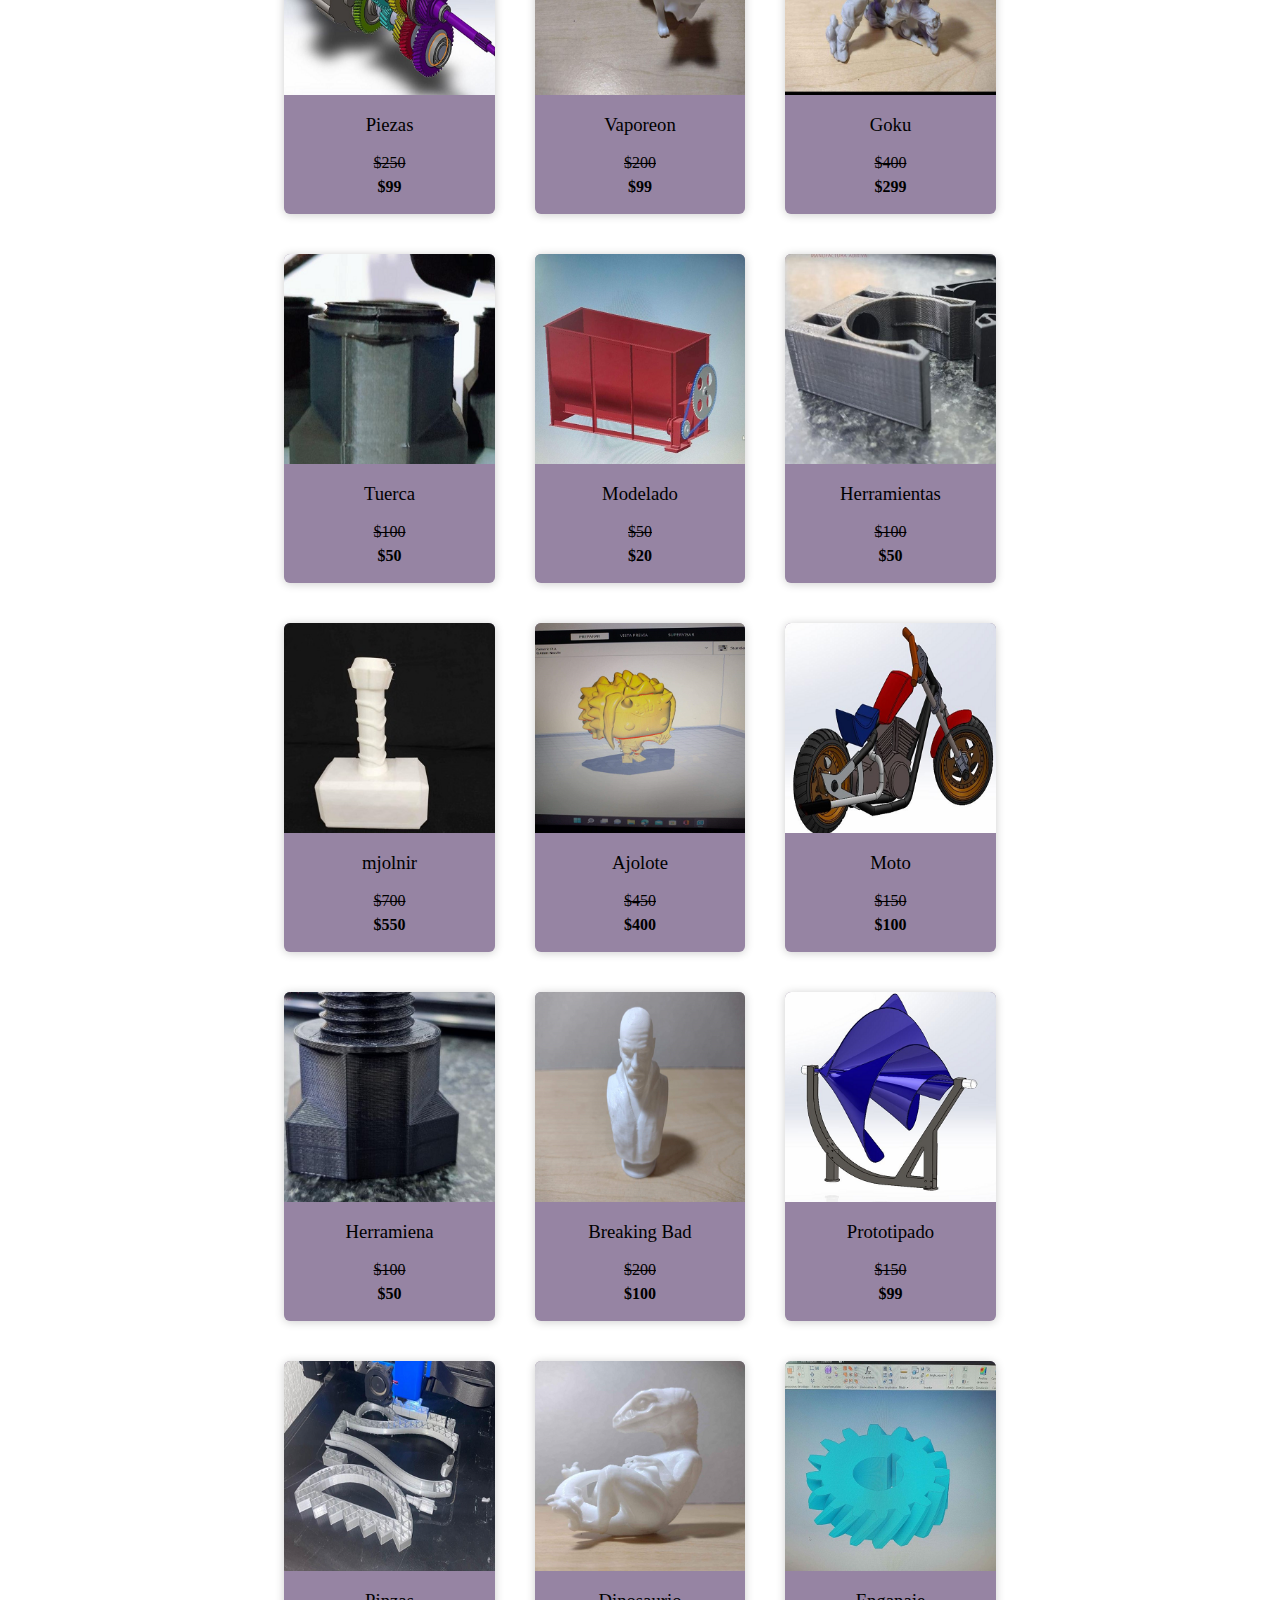
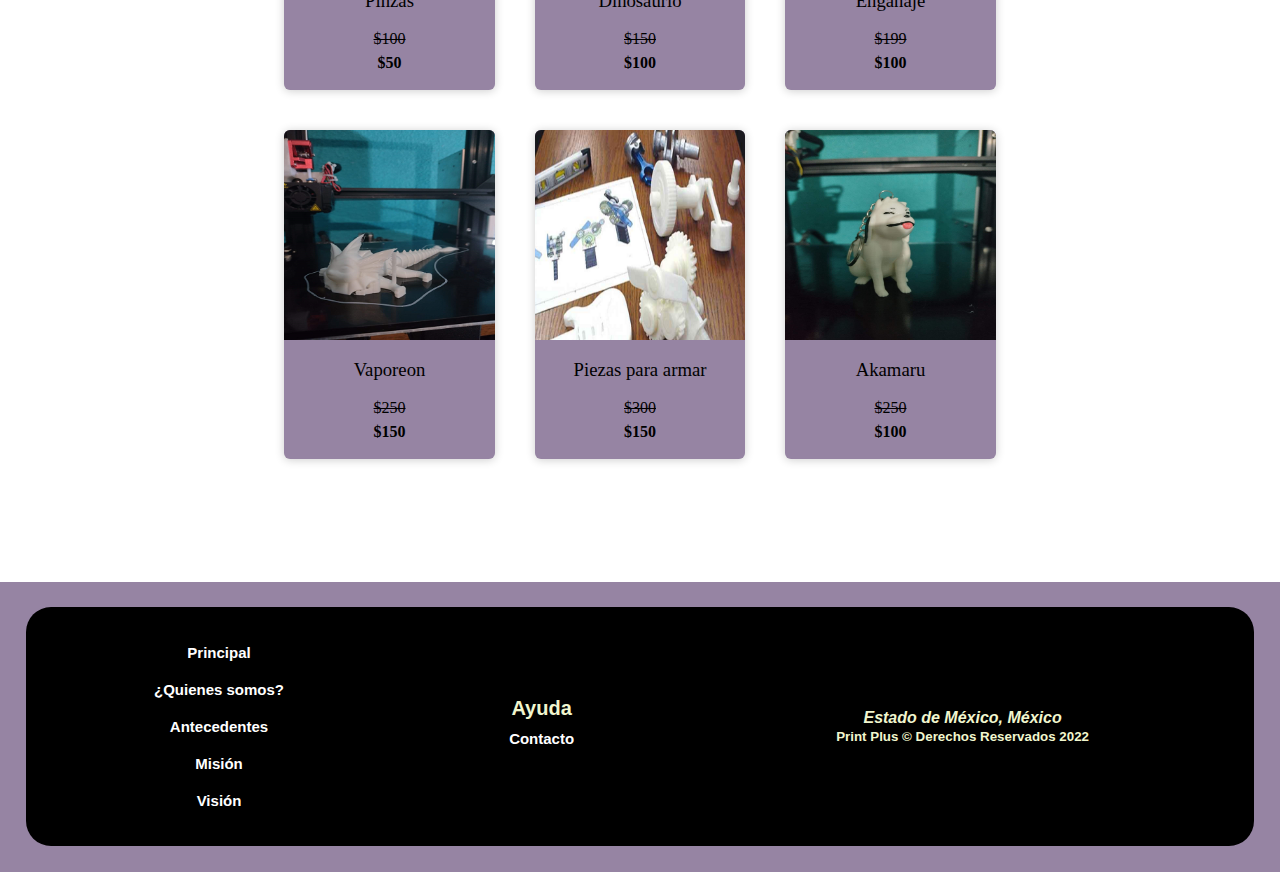
<file: producto.html>
<!DOCTYPE html>
<html>
<head>
    <meta charset="UTF-8">
    <meta http-equiv="X-UA-Compatible" content="IE=edge">
    <meta name="viewport" content="width=device-width, initial-scale=1.0">
    <link rel="stylesheet" href="css/estilos.css">
    <link rel="stylesheet" href=>
    <title>Document</title>
</head>
<body>
    <header class="cabeceralogo">
        <nav id="menuprincipal">
            <div><img src="imagenes/PrintPlus LOGO.png" alt=""></div>
            <ul id="listamenu">
            <li><a href="index.html">Inicio</a></li>
            <li>
                <a href="#">Nosotros</a>
                <ul>
                    <li><a href="quienessomos.html">¿Quienes somos?</a></li> 
                    <li><a href="mision.html">Misión</a></li>
                    <li><a href="vision.html">Visión</a></li>
                </ul>
            </li>
            <li>
                <a href="#">Productos</a>
                <ul>
                    <li><a href="producto.html">Productos 3D</a></li>
                </ul>
            </li>
            <li>
                <a href="#">Servicios</a>
                <ul>
                    <li><a href="modelado.html">Modelado 3D</a></li>
                    <li><a href="prototipos.html">Diseños de prototipos</a></li>
                </ul>
            </li>
            <li><a href="contacto.html">Contacto</a></li>
            <li>
                <a href="iniciarsesion.html">Iniciar Sesión</a>
            </li>
            </ul>
        </nav>
        </header>
        <main>
            <section>
                <div class="mision">
                    <h1>Modelado 3D</h1>
                    <br>
                    <p>
                        Conoce los últimos productos y diseños.
                        Contamos con un amplio catalogo de productos 3D, impresiones 3D
                        modelado 3D y con calidad 100% garantizada. 
                    </p> 
                </div>
            </section>
        </main>
        <div class="recuperar"></div>
        <main>
            <section class="caja">
                <div class="contenedora">
                    <div class="carta">
                    <figure>
                        <img src="imagenes/ajolote.png">
                    </figure>
                    <div class="contenido">
                        <h3><b>Ajolote</b></h3>
                        <p><strike>$250</strike></p>
                        <p><b>$100</b></p>
                    </div>
                </div>
                    <div class="carta">
                    <figure>
                        <img src="imagenes/draco.png">
                    </figure>
                    <div class="contenido">
                        <h3><b>Dragon de membrana</b></h3>
                        <p><strike>$265</strike></p>
                        <p><b>$150</b></p>
                    </div>
                    </div>
                    <div class="carta">
                    <figure>
                        <img src="imagenes/Dragon.png">
                    </figure>
                    <div class="contenido">
                        <h3>Dragon fluorecente</h3>
                        <p><strike>$300</strike></p>
                        <p><b>$180</b></p>
                    </div>
                    </div>
                </div>
                <div class="contenedora">
                    <div class="carta">
                    <figure>
                        <img src="imagenes/charizard.png">
                    </figure>
                    <div class="contenido">
                        <h3>Charizard</h3>
                        <p><strike>$450</strike></p>
                        <p><b>$300</b></p>
                    </div>
                </div>
                    <div class="carta">
                    <figure>
                        <img src="imagenes/charmander.png">
                    </figure>
                    <div class="contenido">
                        <h3>Charmander</h3>
                        <p><strike>$450</strike></p>
                        <p><b>$299</b></p>
                    </div>
                    </div>
                    <div class="carta">
                    <figure>
                        <img src="imagenes/charmeleon.png">
                    </figure>
                    <div class="contenido">
                        <h3>Charmeleon</h3>
                        <p><strike>$450</strike></p>
                        <p><b>$250</b></p>
                    </div>
                    </div>
                </div>
                <div class="contenedora">
                    <div class="carta">
                    <figure>
                        <img src="imagenes/demanda.png">
                    </figure>
                    <div class="contenido">
                        <h3>Diseños</h3>
                        <p><strike>$550</strike></p>
                        <p><b>$450</b></p>
                    </div>
                </div>
                    <div class="carta">
                    <figure>
                        <img src="imagenes/dragonM.png">
                    </figure>
                    <div class="contenido">
                        <h3>Dragon M</h3>
                        <p><strike>$499</strike></p>
                        <p><b>$390</b></p>
                    </div>
                    </div>
                    <div class="carta">
                    <figure>
                        <img src="imagenes/elefante.png">
                    </figure>
                    <div class="contenido">
                        <h3>Moldes</h3>
                        <p><strike>$150</strike></p>
                        <p><b>$100</b></p>
                    </div>
                    </div>
                </div>
                <div class="contenedora">
                    <div class="carta">
                    <figure>
                        <img src="imagenes/engranaje.png">
                    </figure>
                    <div class="contenido">
                        <h3>Piezas</h3>
                        <p><strike>$250</strike></p>
                        <p><b>$99</b></p>
                    </div>
                </div>
                    <div class="carta">
                    <figure>
                        <img src="imagenes/evee.png">
                    </figure>
                    <div class="contenido">
                        <h3>Vaporeon</h3>
                        <p><strike>$200</strike></p>
                        <p><b>$99</b></p>
                    </div>
                    </div>
                    <div class="carta">
                    <figure>
                        <img src="imagenes/goku.png">
                    </figure>
                    <div class="contenido">
                        <h3>Goku</h3>
                        <p><strike>$400</strike></p>
                        <p><b>$299</b></p>
                    </div>
                    </div>
                </div>
                <div class="contenedora">
                    <div class="carta">
                    <figure>
                        <img src="imagenes/gordo.png">
                    </figure>
                    <div class="contenido">
                        <h3>Tuerca</h3>
                        <p><strike>$100</strike></p>
                        <p><b>$50</b></p>
                    </div>
                </div>
                    <div class="carta">
                    <figure>
                        <img src="imagenes/grande.png">
                    </figure>
                    <div class="contenido">
                        <h3>Modelado</h3>
                        <p><strike>$50</strike></p>
                        <p><b>$20</b></p>
                    </div>
                    </div>
                    <div class="carta">
                    <figure>
                        <img src="imagenes/herradura.png">
                    </figure>
                    <div class="contenido">
                        <h3>Herramientas</h3>
                        <p><strike>$100</strike></p>
                        <p><b>$50</b></p>
                    </div>
                    </div>
                </div>
                <div class="contenedora">
                    <div class="carta">
                    <figure>
                        <img src="imagenes/Herramienta.png">
                    </figure>
                    <div class="contenido">
                        <h3>mjolnir</h3>
                        <p><strike>$700</strike></p>
                        <p><b>$550</b></p>
                    </div>
                </div>
                    <div class="carta">
                    <figure>
                        <img src="imagenes/jirayja.png">
                    </figure>
                    <div class="contenido">
                        <h3>Ajolote </h3>
                        <p><strike>$450</strike></p>
                        <p><b>$400</b></p>
                    </div>
                    </div>
                    <div class="carta">
                    <figure>
                        <img src="imagenes/moto.png">
                    </figure>
                    <div class="contenido">
                        <h3>Moto</h3>
                        <p><strike>$150</strike></p>
                        <p><b>$100</b></p>
                    </div>
                    </div>
                </div>
                <div class="contenedora">
                    <div class="carta">
                    <figure>
                        <img src="imagenes/negro.png">
                    </figure>
                    <div class="contenido">
                        <h3>Herramiena</h3>
                        <p><strike>$100</strike></p>
                        <p><b>$50</b></p>
                    </div>
                </div>
                    <div class="carta">
                    <figure>
                        <img src="imagenes/pelon.png">
                    </figure>
                    <div class="contenido">
                        <h3>Breaking Bad</h3>
                        <p><strike>$200</strike></p>
                        <p><b>$100</b></p>
                    </div>
                    </div>
                    <div class="carta">
                    <figure>
                        <img src="imagenes/pieza.png">
                    </figure>
                    <div class="contenido">
                        <h3>Prototipado</h3>
                        <p><strike>$150</strike></p>
                        <p><b>$99</b></p>
                    </div>
                    </div>
                </div>
                <div class="contenedora">
                    <div class="carta">
                    <figure>
                        <img src="imagenes/pinzas.png">
                    </figure>
                    <div class="contenido">
                        <h3>Pinzas</h3>
                        <p><strike>$100</strike></p>
                        <p><b>$50</b></p>
                    </div>
                </div>
                    <div class="carta">
                    <figure>
                        <img src="imagenes/rex.png">
                    </figure>
                    <div class="contenido">
                        <h3>Dinosaurio</h3>
                        <p><strike>$150</strike></p>
                        <p><b>$100</b></p>
                    </div>
                    </div>
                    <div class="carta">
                    <figure>
                        <img src="imagenes/tuerca.png">
                    </figure>
                    <div class="contenido">
                        <h3>Enganaje</h3>
                        <p><strike>$199</strike></p>
                        <p><b>$100</b></p>
                    </div>
                    </div>
                </div>
                <div class="contenedora">
                    <div class="carta">
                    <figure>
                        <img src="imagenes/vaporeon.png">
                    </figure>
                    <div class="contenido">
                        <h3>Vaporeon</h3>
                        <p><strike>$250</strike></p>
                        <p><b>$150</b></p>
                    </div>
                </div>
                    <div class="carta">
                    <figure>
                        <img src="imagenes/varios.png">
                    </figure>
                    <div class="contenido">
                        <h3>Piezas para armar</h3>
                        <p><strike>$300</strike></p>
                        <p><b>$150</b></p>
                    </div>
                    </div>
                    <div class="carta">
                    <figure>
                        <img src="imagenes/akamaru.jpeg">
                    </figure>
                    <div class="contenido">
                        <h3>Akamaru</h3>
                        <p><strike>$250</strike></p>
                        <p><b>$100</b></p>
                    </div>
                    </div>
                </div>
            </section>
        </main>
        <footer class="pielogo">
            <table>
               <th class="seccionpie">
                <a href="index.html">Principal</a>
                <a href="quienessomos.html">¿Quienes somos?</a>
                <a href="antecedentes.html">Antecedentes</a>
                <a href="mision.html">Misión</a>
                <a href="vision.html">Visión</a>
                </th>
                <th class="seccionpie">
                <h1>Ayuda</h1>
                <a href="contacto.html">Contacto</a>
                </th>
                <th class="seccionpie">
                <address>Estado de México, México</address>
                <small>Print Plus &copy; Derechos Reservados 2022</small> 
                </th>
            </table>
        </footer>
</body>
</html>
</file>
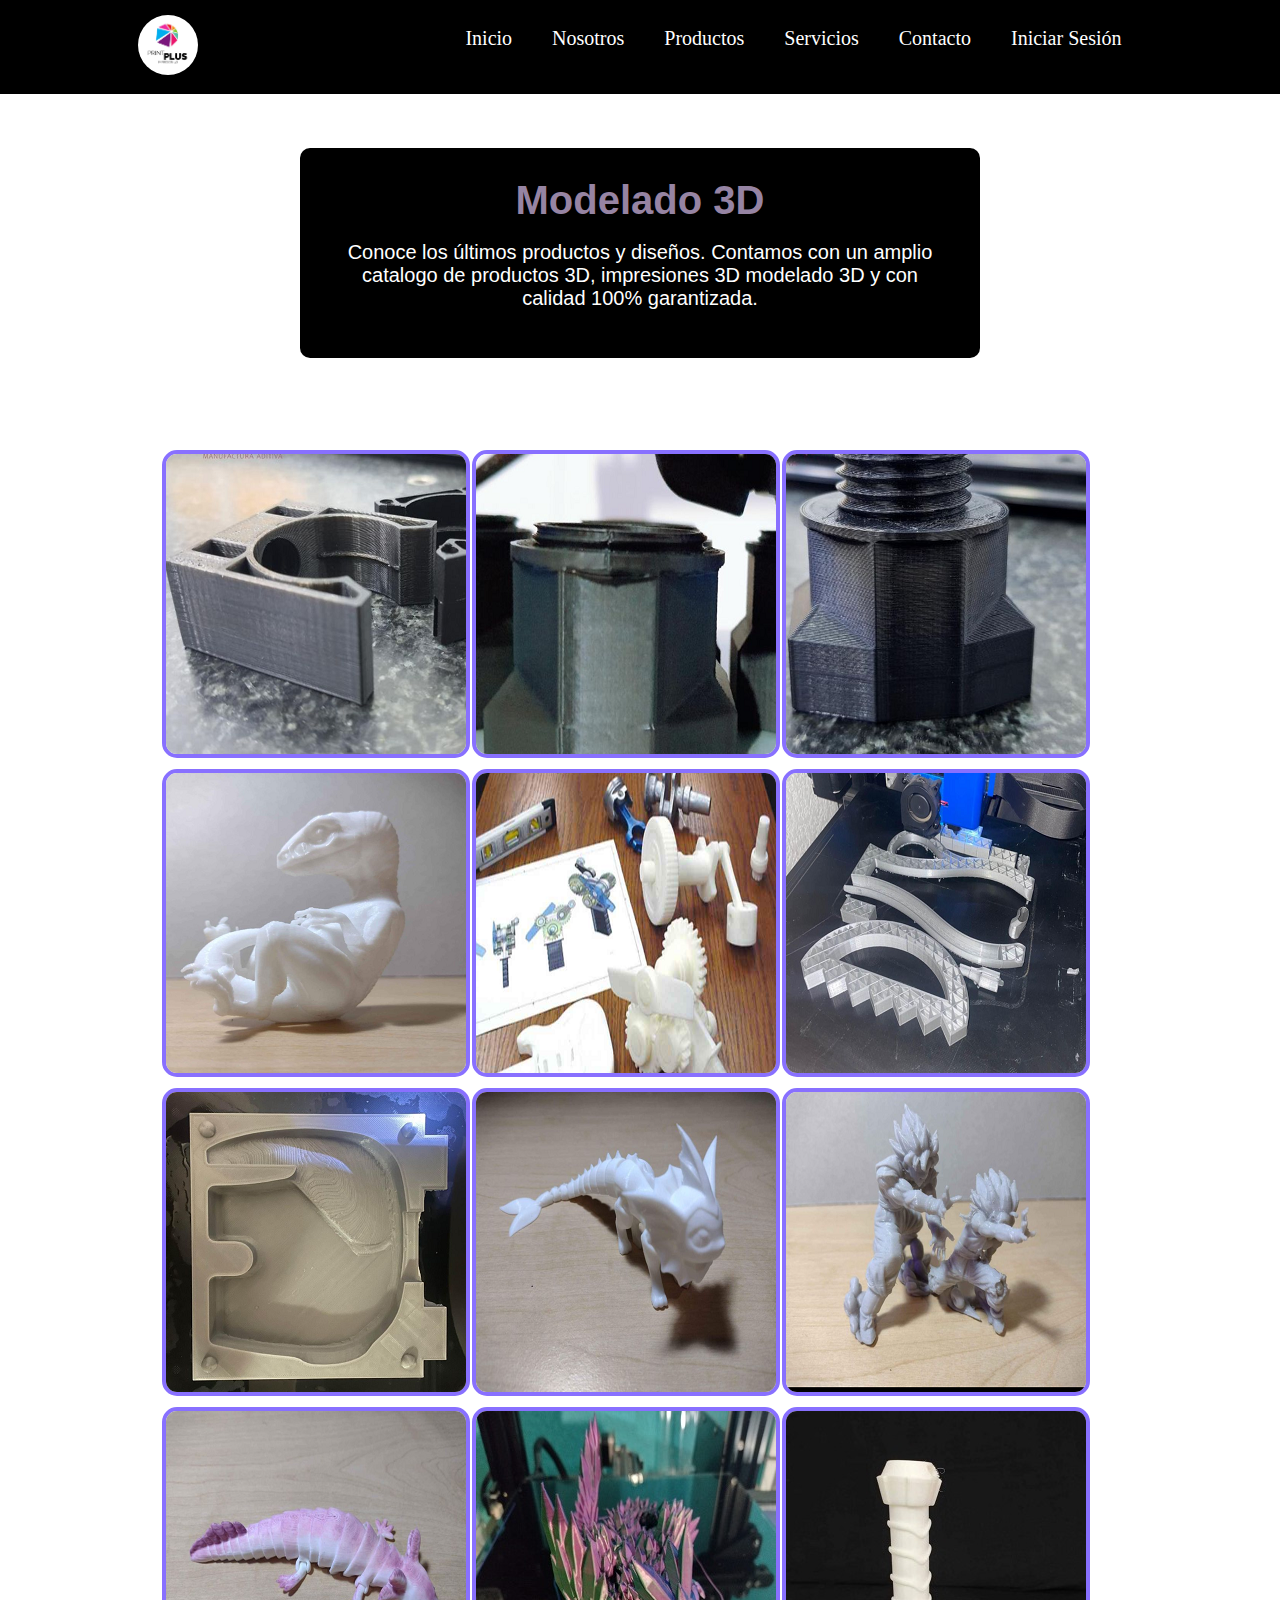
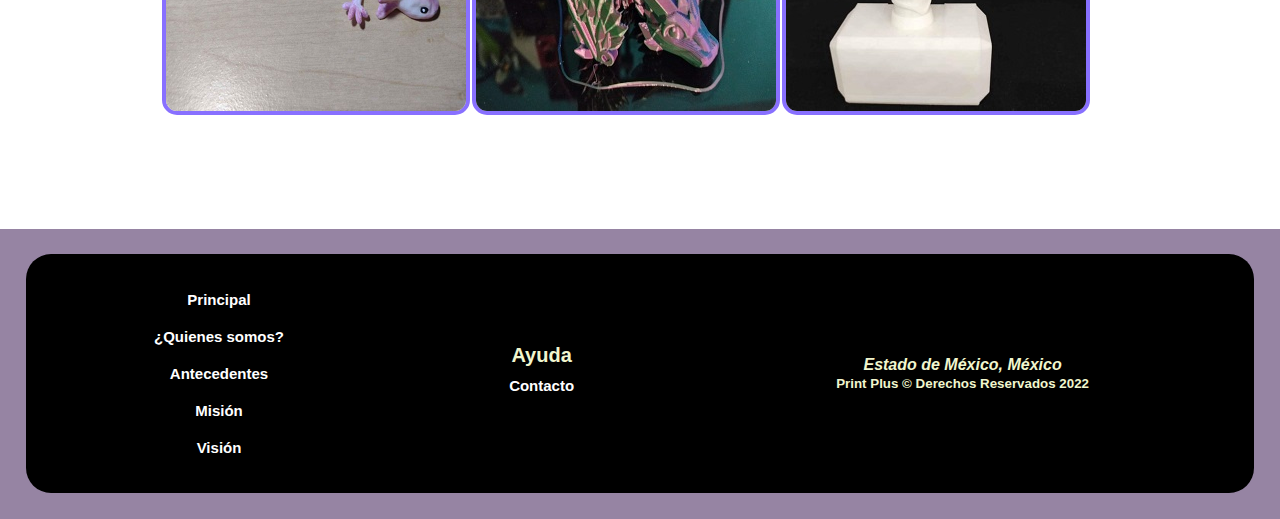
<file: productos.html>
<!DOCTYPE html>
<html>
<head>
    <meta charset="UTF-8">
    <meta http-equiv="X-UA-Compatible" content="IE=edge">
    <meta name="viewport" content="width=device-width, initial-scale=1.0">
    <link rel="stylesheet" href="css/estilos.css">
    <link rel="stylesheet" href="">
    <link rel="stylesheet" href="">
    <title>Document</title>
</head>
<body>
    <header class="cabeceralogo">
        <nav id="menuprincipal">
            <div><img src="imagenes/PrintPlus LOGO.png" alt=""></div>
            <ul id="listamenu">
            <li><a href="index.html">Inicio</a></li>
            <li>
                <a href="#">Nosotros</a>
                <ul>
                    <li><a href="quienessomos.html">¿Quienes somos?</a></li> 
                    <li><a href="mision.html">Misión</a></li>
                    <li><a href="vision.html">Visión</a></li>
                </ul>
            </li>
            <li>
                <a href="#">Productos</a>
                <ul>
                    <li><a href="productos.html">Productos 3D</a></li>
                </ul>
            </li>
            <li>
                <a href="#">Servicios</a>
                <ul>
                    <li><a href="modelado.html">Modelado 3D</a></li>
                    <li><a href="prototipos.html">Diseños de prototipos</a></li>
                </ul>
            </li>
            <li><a href="contacto.html">Contacto</a></li>
            <li>
                <a href="iniciarsesion.html">Iniciar Sesión</a>
            </li>
            </ul>
        </nav>
        </header>
        <main>
            <section>
                <div class="mision">
                    <h1>Modelado 3D</h1>
                    <br>
                    <p>
                        Conoce los últimos productos y diseños.
                        Contamos con un amplio catalogo de productos 3D, impresiones 3D
                        modelado 3D y con calidad 100% garantizada. 
                    </p> 
                </div>
            </section>
        </main>
        <main>
            <div>
                <section id="articulosprincipales">
                    <table>
                        <tr>
                            <th>
                            <p></p>
                            <img src="imagenes/herradura.png" alt=""><br>
                            </th>
                            <th>
                            <p></p>
                            <img src="imagenes/gordo.png" alt="">
                            </th>
                            <th>
                            <p></p>
                            <img src="imagenes/negro.png" alt="">
                            </th>
                        </tr>
                        <tr>
                            <th>
                            <p></p>
                            <img src="imagenes/rex.png" alt="">
                            </th>
                            <th>
                            <p></p>
                            <img src="imagenes/varios.png" alt="">
                            </th>
                            <th>
                            <p></p>
                            <img src="imagenes/pinzas.png" alt="">
                            </th>
                        </tr>
                        <tr>
                            <th>
                            <p></p>
                            <img src="imagenes/elefante.png" alt="">
                            </th>
                            <th>
                            <p></p>
                            <img src="imagenes/evee.png" alt="">
                            </th>
                            <th>
                            <p></p>
                            <img src="imagenes/goku.png" alt="">
                            </th>
                        </tr>
                        <tr>
                            <th>
                            <p></p>
                            <img src="imagenes/ajolote.png" alt="">
                            </th>
                            <th>
                            <p></p>
                            <img src="imagenes/dragonM.png" alt="">
                            </th>
                            <th>
                            <p></p>
                            <img src="imagenes/Herramienta.png" alt="">
                            </th>
                        </tr>
                    </table>
                </section>
            </div>
        </main>
        <div class="recuperar"></div> 
        <div>
            <footer class="pielogo">
                <table>
                    <th class="seccionpie">
                        <a href="index.html">Principal</a>
                        <a href="quienessomos.html">¿Quienes somos?</a>
                        <a href="antecedentes.html">Antecedentes</a>
                        <a href="mision.html">Misión</a>
                        <a href="vision.html">Visión</a>
                    </th>
                    <th class="seccionpie">
                        <h1>Ayuda</h1>
                        <a href="contacto.html">Contacto</a>
                    </th>
                    <th class="seccionpie">
                        <address>Estado de México, México</address>
                        <small>Print Plus &copy; Derechos Reservados 2022</small> 
                    </th>
                </table>
            </footer>
        </div>
</body>
</html>
</file>
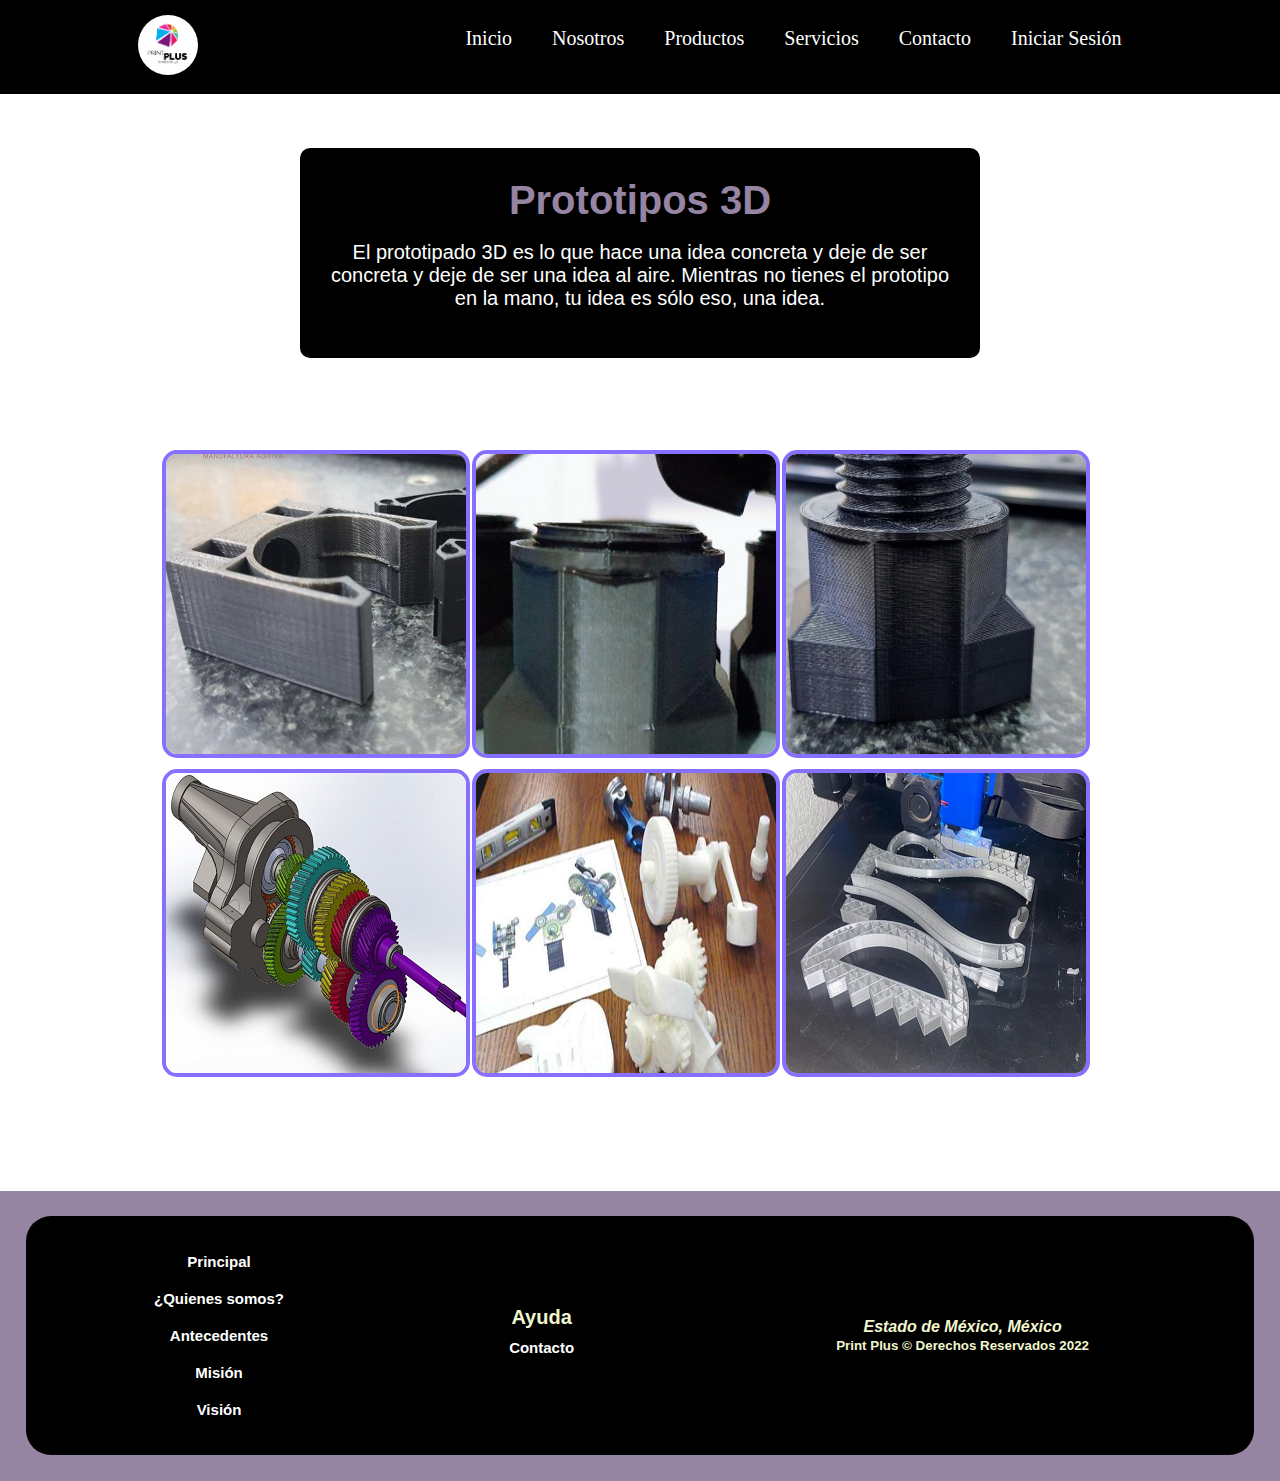
<file: prototipos.html>
<!DOCTYPE html>
<html>
<head>
    <meta charset="UTF-8">
    <meta http-equiv="X-UA-Compatible" content="IE=edge">
    <meta name="viewport" content="width=device-width, initial-scale=1.0">
    <link rel="stylesheet" href="css/estilos.css">
    <link rel="stylesheet" href="">
    <link rel="stylesheet" href="">
    <title>Document</title>
</head>
<body>
    <header class="cabeceralogo">
        <nav id="menuprincipal">
            <div><img src="imagenes/PrintPlus LOGO.png" alt=""></div>
            <ul id="listamenu">
            <li><a href="index.html">Inicio</a></li>
            <li>
                <a href="#">Nosotros</a>
                <ul>
                    <li><a href="quienessomos.html">¿Quienes somos?</a></li> 
                    <li><a href="mision.html">Misión</a></li>
                    <li><a href="vision.html">Visión</a></li>
                </ul>
            </li>
            <li>
                <a href="#">Productos</a>
                <ul>
                    <li><a href="producto.html">Productos 3D</a></li>
                </ul>
            </li>
            <li>
                <a href="#">Servicios</a>
                <ul>
                    <li><a href="modelado.html">Modelado 3D</a></li>
                    <li><a href="#">Diseños de prototipos</a></li>
                </ul>
            </li>
            <li><a href="contacto.html">Contacto</a></li>
            <li>
                <a href="iniciarsesion.html">Iniciar Sesión</a>
            </li>
            </ul>
        </nav>
        </header>
        <main>
            <section>
                <div class="mision">
                    <h1>Prototipos 3D</h1>
                    <br>
                    <p>
                        El prototipado 3D es lo que hace una idea concreta y deje de ser
                        concreta y deje de ser una idea al aire. Mientras no tienes el 
                        prototipo en la mano, tu idea es sólo eso, una idea. 
                    </p> 
                </div>
            </section>
        </main>
        <main>
            <div>
                <section id="articulosprincipales">
                    <table>
                        <tr>
                            <th>
                            <p></p>
                            <img src="imagenes/herradura.png" alt=""><br>
                            </th>
                            <th>
                            <p></p>
                            <img src="imagenes/gordo.png" alt="">
                            </th>
                            <th>
                            <p></p>
                            <img src="imagenes/negro.png" alt="">
                            </th>
                        </tr>
                        <tr>
                            <th>
                            <p></p>
                            <img src="imagenes/engranaje.png" alt="">
                            </th>
                            <th>
                            <p></p>
                            <img src="imagenes/varios.png" alt="">
                            </th>
                            <th>
                            <p></p>
                            <img src="imagenes/pinzas.png" alt="">
                            </th>
                        </tr>
                    </table>
                </section>
            </div>
        </main>
        <div class="recuperar"></div> 
        <div>
            <footer class="pielogo">
                <table>
                    <th class="seccionpie">
                        <a href="index.html">Principal</a>
                        <a href="quienessomos.html">¿Quienes somos?</a>
                        <a href="antecedentes.html">Antecedentes</a>
                        <a href="mision.html">Misión</a>
                        <a href="vision.html">Visión</a>
                    </th>
                    <th class="seccionpie">
                        <h1>Ayuda</h1>
                        <a href="contacto.html">Contacto</a>
                    </th>
                    <th class="seccionpie">
                        <address>Estado de México, México</address>
                        <small>Print Plus &copy; Derechos Reservados 2022</small> 
                    </th>
                </table>
            </footer>
        </div>
</body>
</html>
</file>
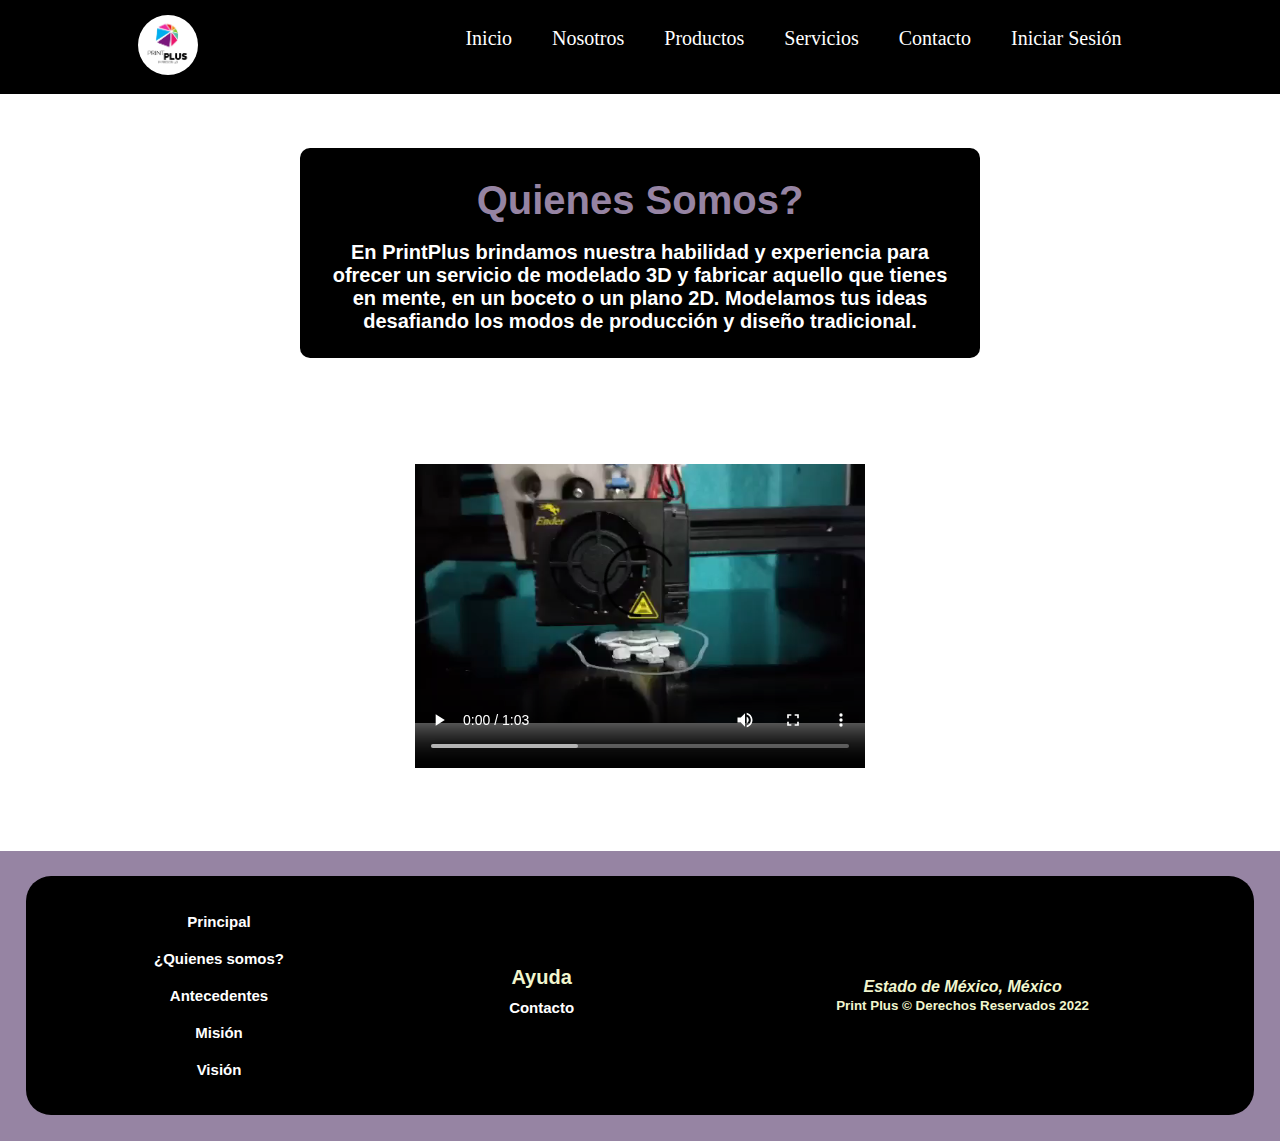
<file: quienessomos.html>
<!DOCTYPE html>
<html>
<head>
    <meta charset="UTF-8">
    <meta http-equiv="X-UA-Compatible" content="IE=edge">
    <meta name="viewport" content="width=device-width, initial-scale=1.0">
    <link rel="stylesheet" href="css/estilos.css">
    <link rel="stylesheet" href="">
    <link rel="stylesheet" href="">
    <title>Document</title>
</head>
<body>
    <header class="cabeceralogo">
        <nav id="menuprincipal">
            <div><img src="imagenes/PrintPlus LOGO.png" alt=""></div>
            <ul id="listamenu">
            <li><a href="index.html">Inicio</a></li>
            <li>
                <a href="#">Nosotros</a>
                <ul>
                    <li><a href="quienessomos.html">¿Quienes somos?</a></li> 
                    <li><a href="mision.html">Misión</a></li>
                    <li><a href="vision.html">Visión</a></li>
                </ul>
            </li>
            <li>
                <a href="#">Productos</a>
                <ul>
                    <li><a href="producto.html">Productos 3D</a></li>
                </ul>
            </li>
            <li>
                <a href="#">Servicios</a>
                <ul>
                    <li><a href="modelado.html">Modelado 3D</a></li>
                    <li><a href="#">Diseños de prototipos</a></li>
                </ul>
            </li>
            <li><a href="contacto.html">Contacto</a></li>
            <li>
                <a href="iniciarsesion.html">Iniciar Sesión</a>
            </li>
            </ul>
        </nav>
        </header>
        <main>
            <section>
                <div class="mision">
                    <h1>Quienes Somos?</h1>
                    <br>
                    <p><b>
                        En PrintPlus brindamos nuestra habilidad y experiencia para ofrecer 
                        un servicio de modelado 3D y fabricar aquello que tienes en mente, en 
                        un boceto o un plano 2D. Modelamos tus ideas desafiando los modos de producción
                        y diseño tradicional. </b>
                    </p>
                </div>
            </div>
            <div id="video">
                <video src="videos/muestra.mp4" loop autoplay controls></video>
            </div>
            </section>
        </main>
        <div class="recuperar"></div> 
        <div>
            <footer class="pielogo">
                <table>
                    <th class="seccionpie">
                        <a href="index.html">Principal</a>
                        <a href="quienessomos.html">¿Quienes somos?</a>
                        <a href="antecedentes.html">Antecedentes</a>
                        <a href="mision.html">Misión</a>
                        <a href="vision.html">Visión</a>
                    </th>
                    <th class="seccionpie">
                        <h1>Ayuda</h1>
                        <a href="contacto.html">Contacto</a>
                    </th>
                    <th class="seccionpie">
                        <address>Estado de México, México</address>
                        <small>Print Plus &copy; Derechos Reservados 2022</small> 
                    </th>
                </table>
            </footer>
        </div>
</body>
</html>
</file>
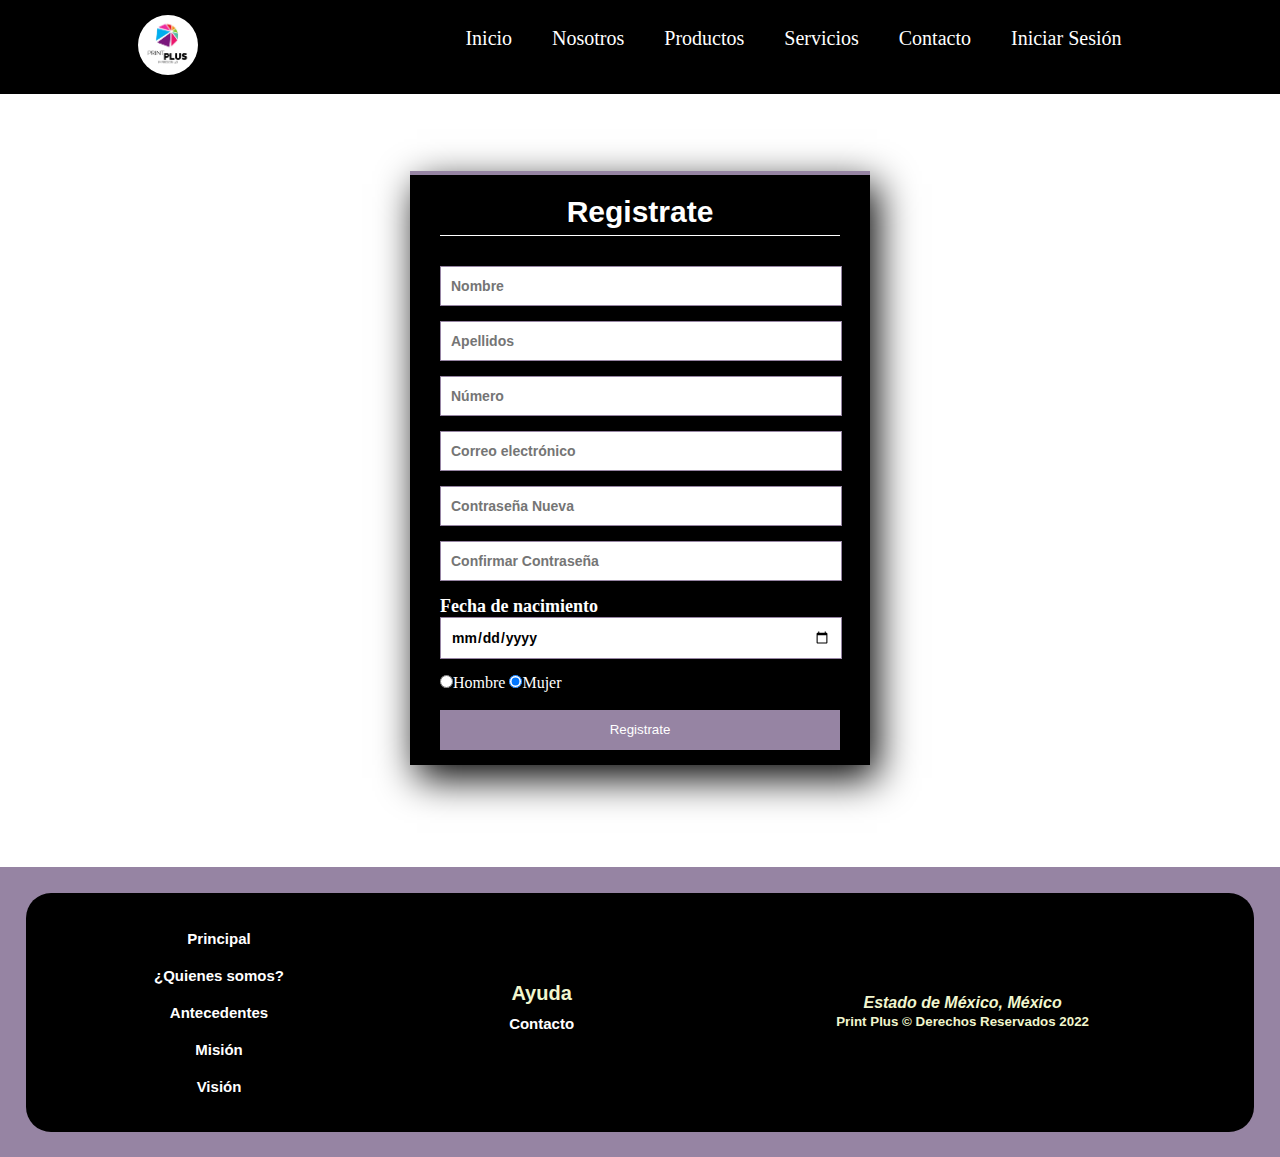
<file: registrarse.html>
<!DOCTYPE html>
<html>
<head>
    <meta charset="UTF-8">
    <meta http-equiv="X-UA-Compatible" content="IE=edge">
    <meta name="viewport" content="width=device-width, initial-scale=1.0">
    <link rel="stylesheet" href="css/estilos.css">
    <link rel="stylesheet" href="css/registros.css">
    <title>Document</title>
</head>
<body>
    <header class="cabeceralogo">
        <nav id="menuprincipal">
            <div><img src="imagenes/PrintPlus LOGO.png" alt=""></div>
            <ul id="listamenu">
            <li><a href="index.html">Inicio</a></li>
            <li>
                <a href="#">Nosotros</a>
                <ul>
                    <li><a href="quienessomos.html">¿Quienes somos?</a></li> 
                    <li><a href="antecedentes.html">Antecedentes</a></li>
                    <li><a href="mision.html">Misión</a></li>
                    <li><a href="vision.html">Visión</a></li>
                </ul>
            </li>
            <li>
                <a href="#">Productos</a>
                <ul>
                    <li><a href="productos.html">Productos 3D</a></li>
                </ul>
            </li>
            <li>
                <a href="#">Servicios</a>
                <ul>
                    <li><a href="modelado.html">Modelado 3D</a></li>
                    <li><a href="prototipos.html">Diseños de prototipos</a></li>
                </ul>
            </li>
            <li><a href="contacto.html">Contacto</a></li>
            <li>
                <a href="iniciarsesion.html">Iniciar Sesión</a>
            </li>
            </ul>
        </nav>
        </header>
        <main>
            <div>
                <section class="registro">
                    <h5>Registrate</h5>
                    <form action="index.html">
                        <input class="control" type="text" name="Nombre" value="" placeholder="Nombre" required>
                        <input class="control" type="text" name="Apellido" value="" placeholder="Apellidos" required>
                        <input class="control" type="tel" name="Número" value="" placeholder="Número" required>
                        <input class="control" type="email" name="correo" value="" placeholder="Correo electrónico" required>
                        <input class="control" type="password" name="Contraseña Nueva" value="" placeholder="Contraseña Nueva" required>
                        <input class="control" type="password" name="Confirmar Contraseña" value="" placeholder="Confirmar Contraseña" required>
                        <h6>Fecha de nacimiento</h6>
                        <input class="control" type="date" name="fecha" value="Fecha de nacimiento" required> <br>
                        <label><input class="radio" type="radio" name="edad" value="Hombre" required checked>Hombre</label>
                        <label><input class="radio" type="radio" name="edad" value="Mujer" required checked>Mujer</label> <br><br>
                        <input class="boton" type="submit" name="" value="Registrate" required>
                    </form>
                </section>
            </div>
        </main>
        <div class="recuperar"></div> 
        <footer class="pielogo">
                <table>
                    <th class="seccionpie">
                        <a href="index.html">Principal</a>
                        <a href="quienessomos.html">¿Quienes somos?</a>
                        <a href="antecedentes.html">Antecedentes</a>
                        <a href="mision.html">Misión</a>
                        <a href="vision.html">Visión</a>
                    </th>
                    <th class="seccionpie">
                        <h1>Ayuda</h1>
                        <a href="contacto.html">Contacto</a>
                    </th>
                    <th class="seccionpie">
                        <address>Estado de México, México</address>
                        <small>Print Plus &copy; Derechos Reservados 2022</small> 
                    </th>
                </table>
        </footer>
</body>
</html>
</file>
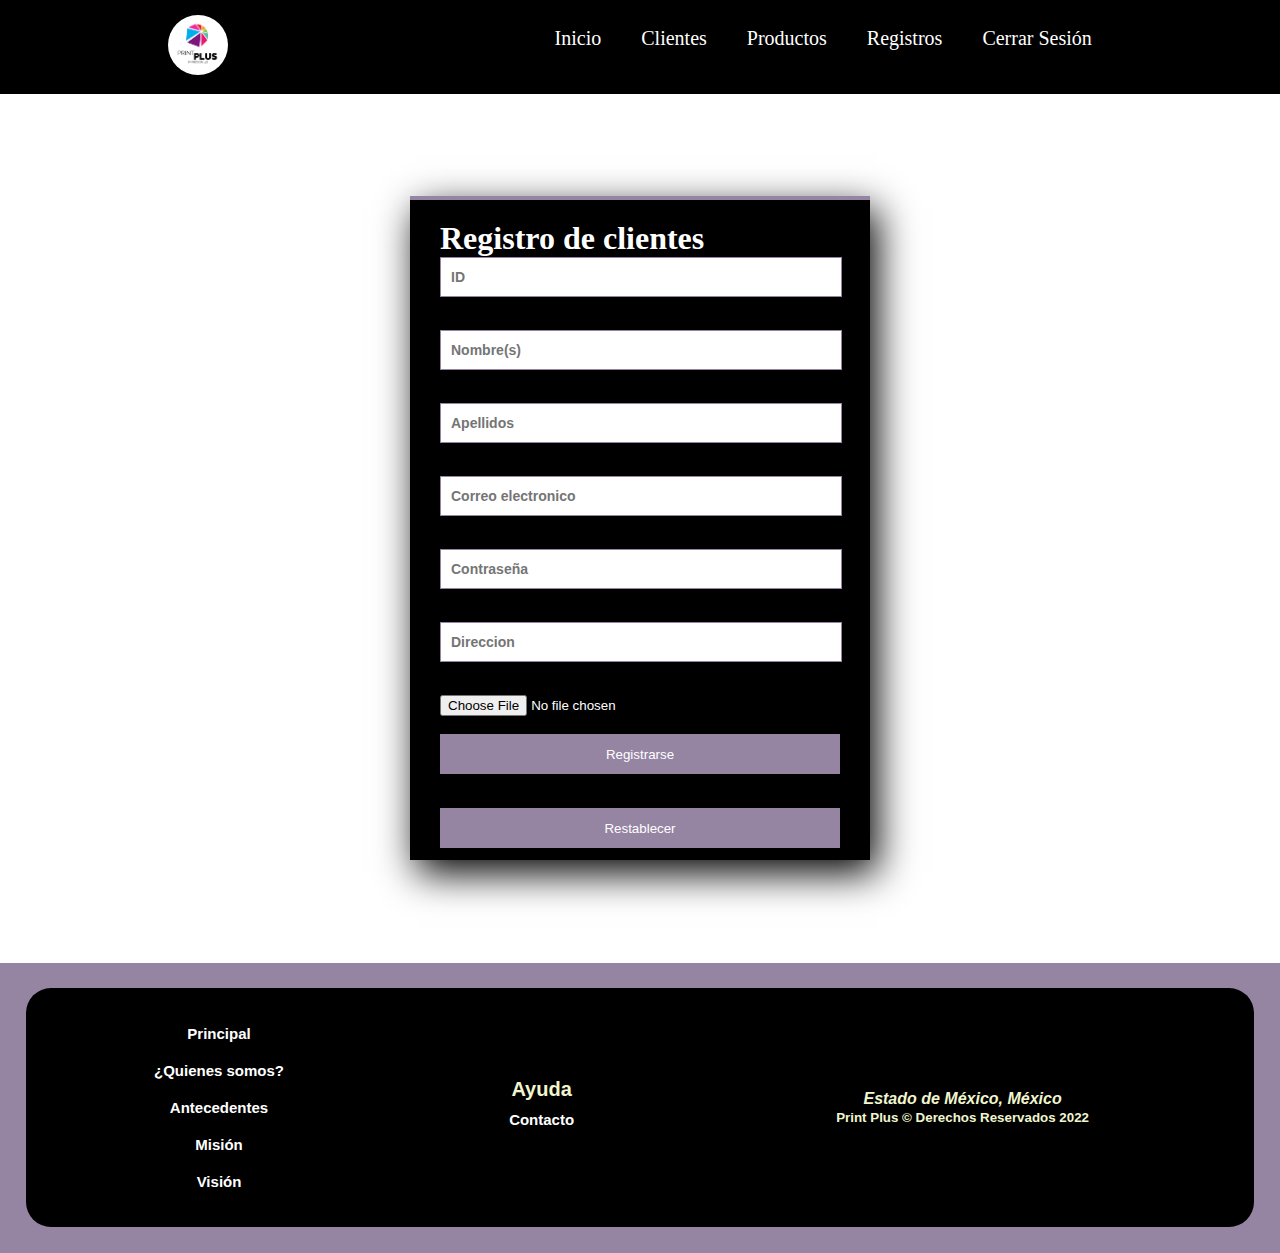
<file: registroClientes.html>
<!DOCTYPE html>
<html>
<head>
    <meta charset="UTF-8">
    <meta http-equiv="X-UA-Compatible" content="IE=edge">
    <meta name="viewport" content="width=device-width, initial-scale=1.0">
    <link rel="stylesheet" href="css/estilos.css">
    <link rel="stylesheet" href="css/registros.css">
    <link rel="stylesheet" href="">
    <title>Document</title>
</head>
<body>
    <header class="cabeceralogo">
        <nav id="menuprincipal">
            <div><img src="imagenes/PrintPlus LOGO.png" alt=""></div>
            <ul id="listamenu">
            <li><a href="indexAdmin.html">Inicio</a></li>
            <li><a href="listaclientes.html">Clientes</a></li>
            <li><a href="listaproductos.html">Productos</a></li>
            <li>
                <a href="#">Registros</a>
                <ul>
                    <li><a href="registroProductos.html">Registra productos</a></li> 
                    <li><a href="registroClientes.html">Registra clientes</a></li>
                </ul>
            </li>
            <li><a href="iniciarsesion.html">Cerrar Sesión</a></li>
            </ul>
        </nav>
        </header>
    </header>
    <div class="registro1">
        <h1>Registro de clientes</h1>
        <form action="listaclientes.html">
            
            <input class="control" type="number" name="number" placeholder="ID" required> <br><br>
            <input class="control" type="text" name="nom" placeholder="Nombre(s)" required> <br><br>
            <input class="control" type="text" name="ape" placeholder="Apellidos" required> <br><br>
            <input class="control" type="email" name="email" placeholder="Correo electronico" required> <br><br>
            <input class="control" type="password" name="password" placeholder="Contraseña" required> <br><br>
            <input class="control" type="text" name="texto" placeholder="Direccion" required><br><br>
            <input  type="file" name="imagen" placeholder="Ingresa la imagen" required><br><br>
            <input class="boton" id="enviar"type="submit" name="enviar" value="Registrarse"> <br><br>
            <input class="boton" id="restablecer"type="reset" name="restaurar" value="Restablecer">
        </form>
    </div>
    <footer class="pielogo">
        <table>
            <th class="seccionpie">
                <a href="index.html">Principal</a>
                <a href="quienessomos.html">¿Quienes somos?</a>
                <a href="antecedentes.html">Antecedentes</a>
                <a href="mision.html">Misión</a>
                <a href="vision.html">Visión</a>
            </th>
            <th class="seccionpie">
                <h1>Ayuda</h1>
                <a href="contacto.html">Contacto</a>
            </th>
            <th class="seccionpie">
                <address>Estado de México, México</address>
                <small>Print Plus &copy; Derechos Reservados 2022</small> 
            </th>
        </table>
</footer>

</body>
</html>
</body>
</html>
</file>
<file: css/estilos.css>
*{
    margin: 0px;
    padding: 0px;
}

body {
    background-color: white;
}

.cabeceralogo{
    background: #000000;
}

.cabeceralogo img{
    width: 60px;
    border-radius: 50%;
}

.cabeceralogo nav{
    display: flex;
    justify-content: space-around;
    padding: 15px;
}

.cabeceralogo nav ul{
    list-style: none;
    display: flex;
    justify-content: space-between;
}

a{
    text-decoration: none;
    font-size: 20px;
    color: #ffffff;
    padding: 12px 20px;
    display: block;
}
a:hover{
    background-color: #9684a3;
}
.cabeceralogo nav ul li ul{
    display: flex;
    flex-direction: column;
}
.cabeceralogo nav ul li ul{
    position: absolute;
    background-color:  #080000;
}
.cabeceralogo nav ul li ul li{
    width: 180px;
    position: relative;
}
.cabeceralogo nav ul li ul li ul{
    top: 0;
    left: 180px;
    position: absolute;
}
.cabeceralogo nav ul li ul{
    display: none;
}
.cabeceralogo nav ul li:hover > ul{
    display: block;
}
main {
    display: flex;
    justify-content: center;
}
main > div {
    display: flex;
    flex: 1;
    max-width: 960px;
}
#imagins{
    font-size: 20px;
    background-color: black;
    width: 1500px;
    height: 300px;
    padding: 20px;
    border-radius: 10px;
    box-shadow: #8870ff;    
}
#imagins img{
    border-radius: 20px;
    float: left;
    margin: 0px 10px;
    align-items: center;
    justify-content: center;
}
#imagins p{
    color: #ffffff;
    text-align: center;
    font-size: 25px;
}
#imagins h3{
    color: #ffffff;
    text-align: center;
    font-size: 20px;
}
#imagins h2{
    color: #ffffff;
    text-align: center;
    font-size: 40px;
    
}
#imagins2{
    font-size: 20px;
    background-color: #9684a3;
    width: 1500px;
    height: 300px;
    padding: 20px;
    border-radius: 10px;
    box-shadow: #000000;    
}
#imagins2 img{
    border-radius: 20px;
    float: right;
    margin: 0px 10px;
    align-items: center;
    justify-content: center;
    box-shadow: #000000;
}
#imagins2 p{
    color: #000000;
    text-align: center;
    font-size: 25px;
}
#imagins2 h2{
    color: #000000;
    text-align: center;
    font-size: 40px;
    
}
#articulosprincipales {
    flex: 1%;
    margin-right: 20px;
    padding-top: 30px;
    border-radius: 10px;
    justify-content: center;
}

#articulosprincipales h1{
    font-family: 'Trebuchet MS', 'Lucida Sans Unicode', 'Lucida Grande', 'Lucida Sans', Arial, sans-serif;
    font-weight: bold;
    font-size: 500%;    
    text-align:center;
    color: #9684a3;
}

#articulosprincipales h2{
    font-family: 'Trebuchet MS', 'Lucida Sans Unicode', 'Lucida Grande', 'Lucida Sans', Arial, sans-serif;
    font-weight: bold;
    font-size: 200%;    
    text-align:center;
    color: #aab69b;
}


#articulosprincipales p{
    font-weight: bold;
    font-size: 150%;
}
#articulosprincipales table{
    margin-top: 35px;
    padding-top: 25px;
    overflow: hidden;
}
#articulosprincipales img{
    border-radius: 15px;
    border: 4px solid #8870ff;
    margin-bottom: 5px;
    transition: all 300ms;
    object-fit: cover;
}
#articulosprincipales img:hover{
    transform: scale(1.1);
}
#imagen{
    display: flex;
    align-items: center;
    justify-content: center;
}

.pielogo { 
    display: flex; 
    justify-content: left; 
    width: 96%; 
    padding: 2%; 
    background-color: #9684a3; 
    text-decoration: none;
    margin-top: 8%;
}  
.pielogo table{
    width: 100%;
    height: 166px;
    background-color: #000000;
    color: #f1f6ce;
    float: left;
    font-family:'Trebuchet MS', 'Lucida Sans Unicode', 'Lucida Grande', 'Lucida Sans', Arial, sans-serif;
    font-size: 16PX;
    border-radius: 25px;
}
   
.seccionpie { 
    flex: 1; 
    padding: 25px; 
    font-family:'Trebuchet MS', 'Lucida Sans Unicode', 'Lucida Grande', 'Lucida Sans', Arial, sans-serif;
    font-size: 16PX;
} 
   
.seccionpie h1 { 
    font-family: 'Trebuchet MS', 'Lucida Sans Unicode', 'Lucida Grande', 'Lucida Sans', Arial, sans-serif;
    font-size: 20px; 
} 

.seccionpie a {
    text-decoration: none;
    padding: 10px;
    font-size: 15px;
    font-family: 'Trebuchet MS', 'Lucida Sans Unicode', 'Lucida Grande', 'Lucida Sans', Arial, sans-serif;
}

.recuperar { 
    clear: both; 
}

#cursiva figure {
    text-align: center;
}
#cursiva{
    background-color:#000000;
    width: 850px;
    margin: 10px auto;
    border-radius: 8px;
    justify-content:center; 
    padding: 2%; 
}
#cursiva img {
    width: 100px;
    inset-block: inherit;
    border-radius: 100%;
}

.sesion {
    width: 400px;
    height: 340px;
    background: #000000;
    margin: auto;
    margin-top: 8%;
    box-shadow: 7px 13px 37px #000;
    padding: 20px 30px;
    border-top: 4px solid #9684a3;
    color: white;
}
  
.sesion h5 {
    margin: 0;
    text-align: center;
    height: 40px;
    margin-bottom: 30px;
    border-bottom: 1px solid;
    font-size: 30px;
    font-family: 'Trebuchet MS', 'Lucida Sans Unicode', 'Lucida Grande', 'Lucida Sans', Arial, sans-serif;
}
  
.control {
    width: 95%;
    border: 1px solid #9684a3;
    margin-bottom: 15px;
    padding: 11px 10px;
    background: white;
    font-size: 14px;
    font-weight: bold;
    font-family: 'Trebuchet MS', 'Lucida Sans Unicode', 'Lucida Grande', 'Lucida Sans', Arial, sans-serif;
}
  
.boton {
    width: 100%;
    height: 40px;
    background: #9684a3;
    border: none;
    color: white;
    margin-bottom: 16px;
    font-family: 'Trebuchet MS', 'Lucida Sans Unicode', 'Lucida Grande', 'Lucida Sans', Arial, sans-serif;
}

.boton:hover{
    background-color: #9684a3;
    color:blanchedalmond;
    font-size: 18px;
    text-transform: capitalize;
}
  
.sesion p{
    height: 40px;
    text-align: center;
    border-bottom: 1px solid;
}
  
.sesion a {
    color: white;
    text-decoration: none;
    font-size: 14px;
    font-family: 'Trebuchet MS', 'Lucida Sans Unicode', 'Lucida Grande', 'Lucida Sans', Arial, sans-serif;
}

.mision{
    margin-top: 8%;
    background-color: #000000;
    width: 620px;
    padding: 30px;
    border-radius: 10px;
    height: 150px;
}

.mision h1 {
    font-family: 'Trebuchet MS', 'Lucida Sans Unicode', 'Lucida Grande', 'Lucida Sans', Arial, sans-serif;
    font-size: 40px;
    font-weight: bold;
    text-align:center;
    color: #9684a3;
}

.mision p {
    font-family: 'Trebuchet MS', 'Lucida Sans Unicode', 'Lucida Grande', 'Lucida Sans', Arial, sans-serif;
    font-size: 20px;
    text-align:center;
    color: #ffffff;
}

#video, video{
    display: flex;
    align-items: center;
    justify-content: center;
    margin: 0 auto;
    padding-top: 40px;
    width: 450px;
    height: 350px;
}
#redes {
    float: left;
    width: 515px;
    padding: 8%;
    background-color: #9684a3;
    border-radius: 15px;
}
#redes h2{
    font: bold 40px Arial, sans-serif;
    padding: 18px;
    color: #000000;
    margin-bottom: 0px auto;
    text-align: center;
}
#redes p {
    font: bold 20px Arial;
    padding: 4px;
    color: #000000;
    text-align: center;
}
#redes img{
    width: 100%;
    
}
.contacto{
    display: flex;
    justify-content: center;
}
.contacto{
    display: flex;
    flex: 1;
    max-width: 650px;
}
.contenedora{
    width: 100%;
    display: flex;
    max-width: 1110px;
}
.carta{
    width: 100%;
    margin: 20px;
    border-radius: 6px;
    overflow: hidden;
    background: #9684a3;
    box-shadow: 0px 1px 10px rgba(0, 0,0,0.2);
    cursor: default;
    transition: all 400ms ease;
}
.carta:hover{
    box-shadow: 5px 5px 20px rgb(0, 0, 0, 0.4);
    transform: translateY(-3%);
}
.carta img{
    width: 100%;
    height: 210px;
}
.carta .contenido{
    padding: 15px;
    text-align: center;
}
.carta .contenido p{
    line-height: 1.5;
    color: #000000;
}
.carta .contenido h3{
    font-weight: 400;
    margin-bottom: 15px;
}
.buenfin img{
    left: 200px;
    height: 300px;
    width: 1000px;
}
.sesionA{
    width: 400px;
    height: 250px;
    background: #000000;
    margin: auto;
    margin-top: 8%;
    box-shadow: 7px 13px 37px #000;
    padding: 20px 30px;
    border-top: 4px solid #9684a3;
    color: white;
}
  
.sesionA h5 {
    margin: 0;
    text-align: center;
    height: 40px;
    margin-bottom: 30px;
    border-bottom: 1px solid;
    font-size: 30px;
    font-family: 'Trebuchet MS', 'Lucida Sans Unicode', 'Lucida Grande', 'Lucida Sans', Arial, sans-serif;
}
  
.control {
    width: 95%;
    border: 1px solid #9684a3;
    margin-bottom: 15px;
    padding: 11px 10px;
    background: white;
    font-size: 14px;
    font-weight: bold;
    font-family: 'Trebuchet MS', 'Lucida Sans Unicode', 'Lucida Grande', 'Lucida Sans', Arial, sans-serif;
}
  
.boton {
    width: 100%;
    height: 40px;
    background: #9684a3;
    border: none;
    color: white;
    margin-bottom: 16px;
    font-family: 'Trebuchet MS', 'Lucida Sans Unicode', 'Lucida Grande', 'Lucida Sans', Arial, sans-serif;
}

.boton:hover{
    background-color: #9684a3;
    color:blanchedalmond;
    font-size: 18px;
    text-transform: capitalize;
}
  
.sesionA p{
    height: 40px;
    text-align: center;
    border-bottom: 1px solid;
}
  
.sesionA a {
    color: white;
    text-decoration: none;
    font-size: 14px;
    font-family: 'Trebuchet MS', 'Lucida Sans Unicode', 'Lucida Grande', 'Lucida Sans', Arial, sans-serif;
}
.registro1 {
    width: 400px;
    height: 620px;
    background: #000000;
    margin: auto;
    margin-top: 8%;
    box-shadow: 7px 13px 37px #000;
    padding: 20px 30px;
    border-top: 4px solid #9684a3;
    color: white;
}
  
.registro1 h5 {
    margin: 0;
    text-align: center;
    height: 40px;
    margin-bottom: 30px;
    border-bottom: 1px solid;
    font-size: 30px;
    font-family: 'Trebuchet MS', 'Lucida Sans Unicode', 'Lucida Grande', 'Lucida Sans', Arial, sans-serif;
}
  
.control {
    width: 95%;
    border: 1px solid #9684a3;
    margin-bottom: 15px;
    padding: 11px 10px;
    background: white;
    font-size: 14px;
    font-weight: bold;
    font-family: 'Trebuchet MS', 'Lucida Sans Unicode', 'Lucida Grande', 'Lucida Sans', Arial, sans-serif;
}
  
.boton {
    width: 100%;
    height: 40px;
    background: #9684a3;
    border: none;
    color: white;
    margin-bottom: 16px;
    font-family: 'Trebuchet MS', 'Lucida Sans Unicode', 'Lucida Grande', 'Lucida Sans', Arial, sans-serif;
}

.boton:hover{
    background-color: #9684a3;
    color:blanchedalmond;
    font-size: 18px;
    text-transform: capitalize;
}
  
.registro p{
    height: 40px;
    text-align: center;
    border-bottom: 1px solid #9684a3;
}
.registro h6{
    font-size: 18px;
} 
.registro a {
    color: white;
    text-decoration: none;
    font-size: 14px;
    font-family: 'Trebuchet MS', 'Lucida Sans Unicode', 'Lucida Grande', 'Lucida Sans', Arial, sans-serif;
}
</file>
<file: css/tablas.css>
body {
    font-family: 'Trebuchet MS', 'Lucida Sans Unicode', 'Lucida Grande', 'Lucida Sans', Arial, sans-serif;

}

#titulo{
    margin: auto;
    text-align: center;
}

.table{
    max-width: 100%;
    border: 3px solid;
    background-color: #000000;
    padding: 1px;
    overflow: auto;
    margin: 50px;
    border-radius: 4px;
}

table{
    width: 100%;
    font-size: 15px;
    color: #000000;
    white-space: nowrap;
    border-collapse: collapse;
}

table>thead{
    background-color: #9684a3;
    color: #ffffff;
}

table>thead th{
    padding: 15px;
}

table th, td{
    border: 1px solid #000000;
    text-align: center;
}

table img{
    display: inline-block;
    width: 80px;
    height: 80px;
    object-fit: cover;
    border-radius: 50%;
    border: 4px solid #ffffff;
    box-shadow: 0 2px 6px #000000;
}

.botonAccion{
    display: flex;
    justify-content: center;
    gap: 10px;
}

.botonAccion a {
    text-decoration: none;
    color: #444;
    background: #fff;
    border: 1px solid;
    display: inline-block;
    padding: 7px 20px;
    font-weight: bold;
    border-radius: 3px;
    transition: 0.3s ease-in-out;
}

.botonAccion>a:nth-child(1) {
    border-color: #26a69a;
}

.botonAccion>a:nth-child(2) {
    border-color: orange;
}

.botonAccion>a:hover {
    box-shadow: 0 3px 8px #0003;
}

table>tbody>tr {
    background-color: #fff;
    transition: 0.3s ease-in-out;
}

table>tbody>tr:nth-child(even) {
    background-color: rgb(238, 238, 238);
}

table>tbody>tr:hover{
    filter: drop-shadow(0px 2px 6px #0002);
}
</file>
<file: css/registros.css>
.registro {
    width: 400px;
    height: 550px;
    background: #000000;
    margin: auto;
    margin-top: 8%;
    box-shadow: 7px 13px 37px #000;
    padding: 20px 30px;
    border-top: 4px solid #9684a3;
    color: white;
}
  
.registro h5 {
    margin: 0;
    text-align: center;
    height: 40px;
    margin-bottom: 30px;
    border-bottom: 1px solid;
    font-size: 30px;
    font-family: 'Trebuchet MS', 'Lucida Sans Unicode', 'Lucida Grande', 'Lucida Sans', Arial, sans-serif;
}
  
.control {
    width: 95%;
    border: 1px solid #9684a3;
    margin-bottom: 15px;
    padding: 11px 10px;
    background: white;
    font-size: 14px;
    font-weight: bold;
    font-family: 'Trebuchet MS', 'Lucida Sans Unicode', 'Lucida Grande', 'Lucida Sans', Arial, sans-serif;
}
  
.boton {
    width: 100%;
    height: 40px;
    background: #9684a3;
    border: none;
    color: white;
    margin-bottom: 16px;
    font-family: 'Trebuchet MS', 'Lucida Sans Unicode', 'Lucida Grande', 'Lucida Sans', Arial, sans-serif;
}

.boton:hover{
    background-color: #9684a3;
    color:blanchedalmond;
    font-size: 18px;
    text-transform: capitalize;
}
  
.registro p{
    height: 40px;
    text-align: center;
    border-bottom: 1px solid #9684a3;
}
.registro h6{
    font-size: 18px;
} 
.registro a {
    color: white;
    text-decoration: none;
    font-size: 14px;
    font-family: 'Trebuchet MS', 'Lucida Sans Unicode', 'Lucida Grande', 'Lucida Sans', Arial, sans-serif;
}
</file>
